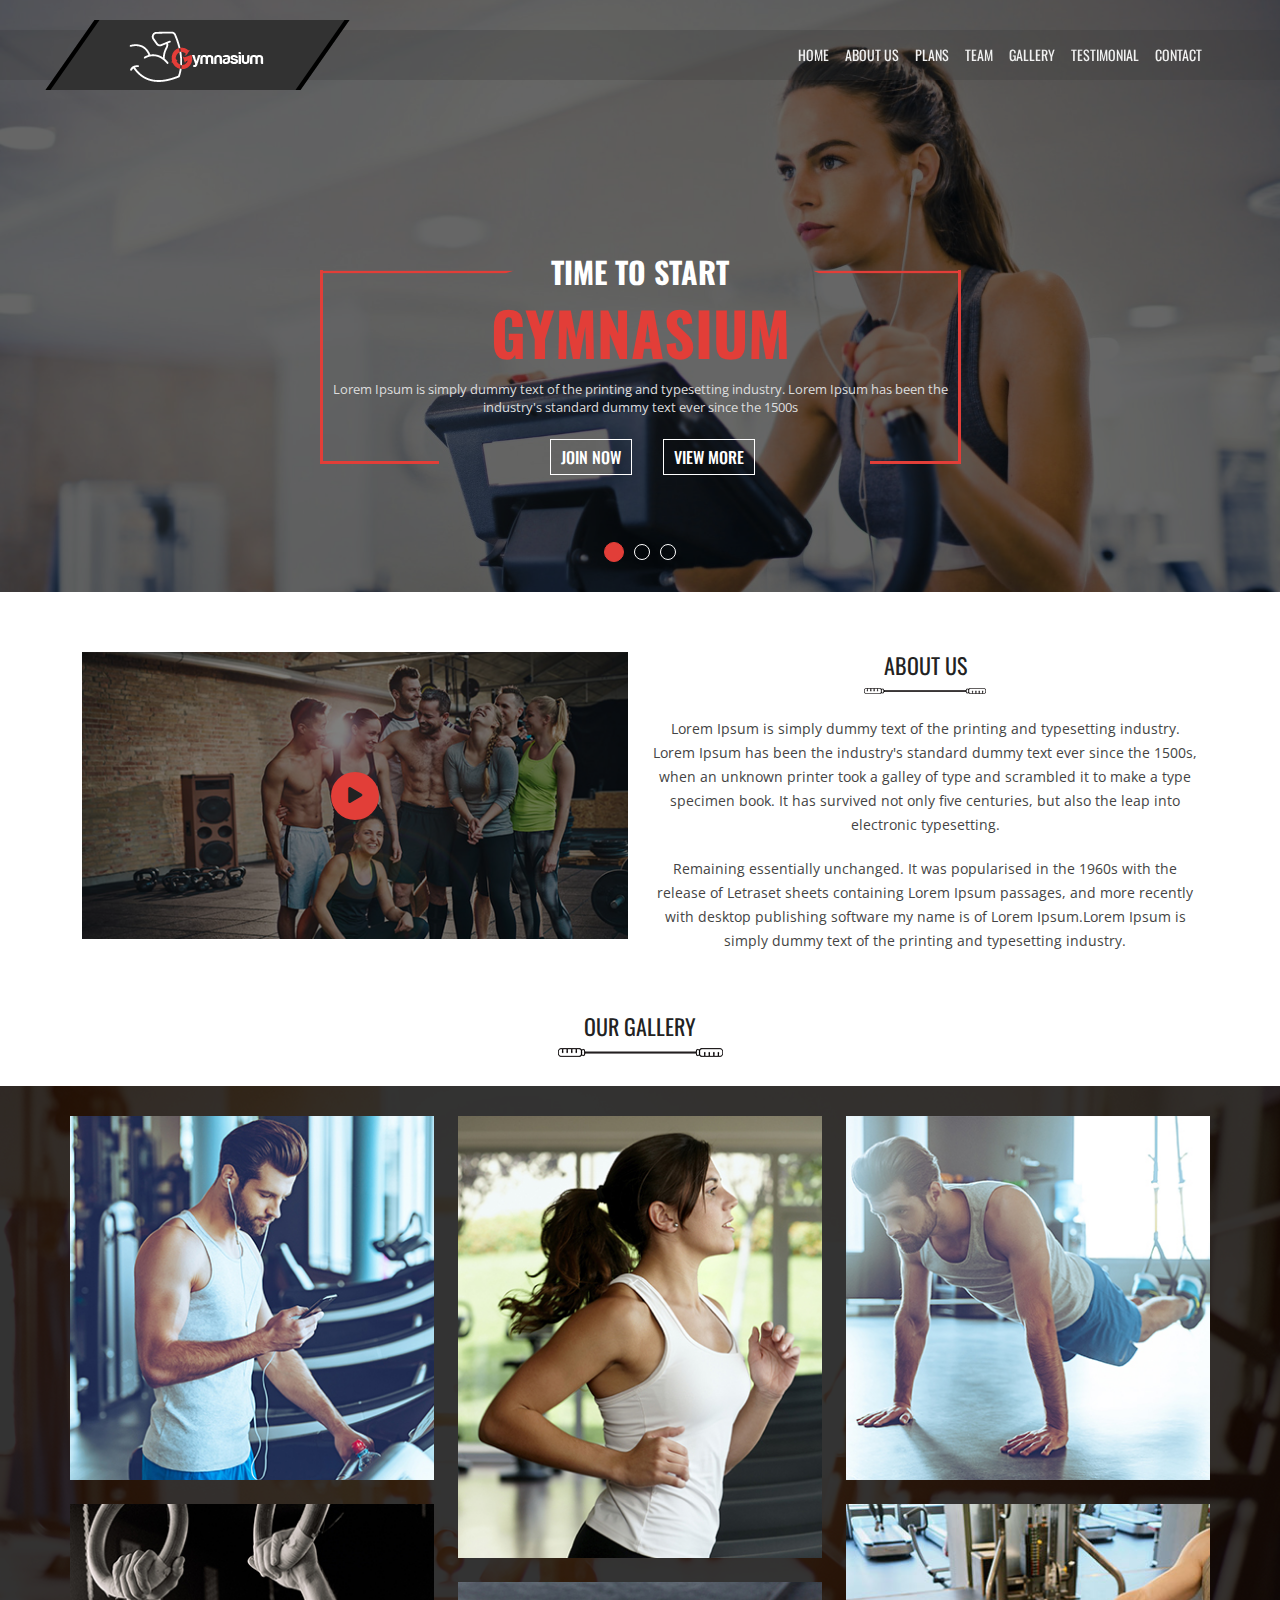
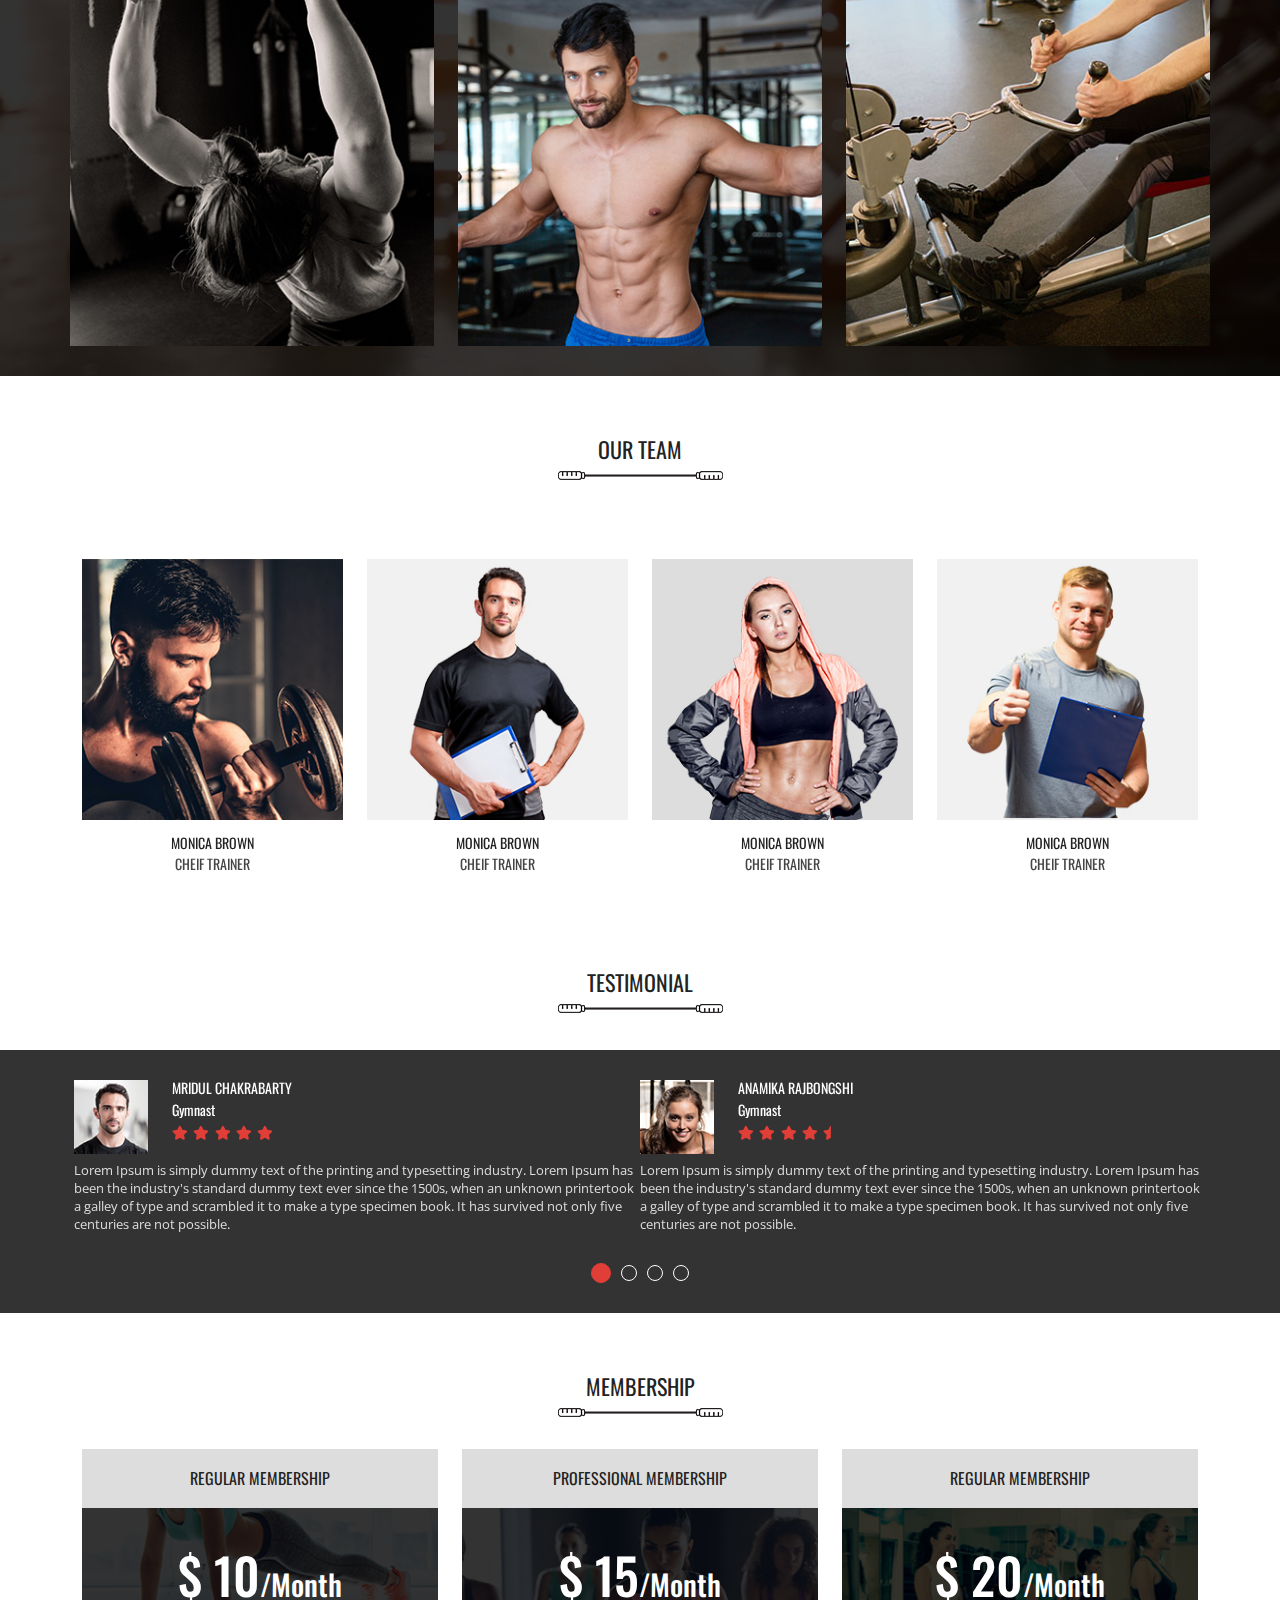
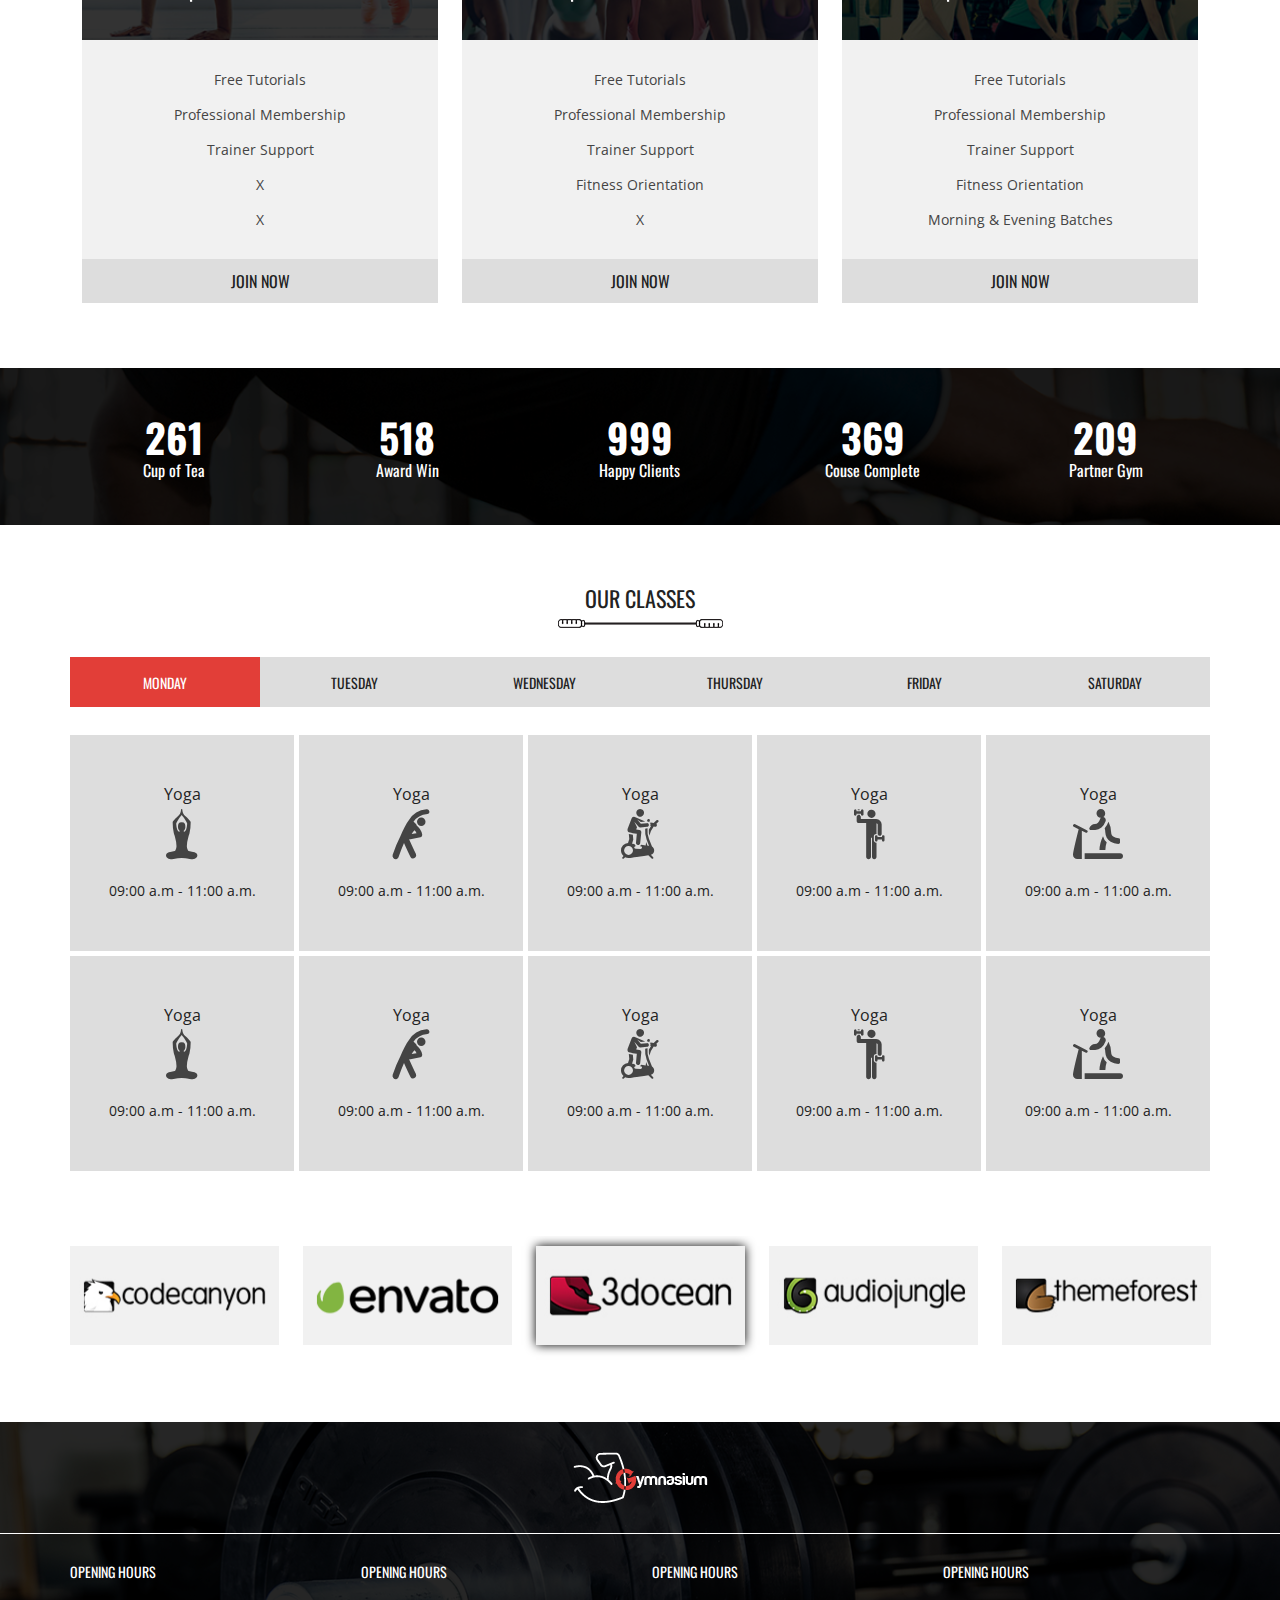
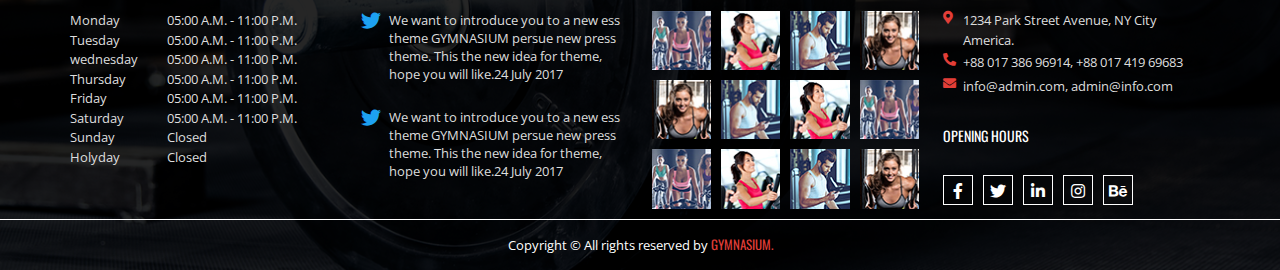
<file: index.html>
<!DOCTYPE html>
<html lang="en">

<head>
    <meta charset="UTF-8">
    <meta http-equiv="X-UA-Compatible" content="IE=edge">
    <meta name="viewport" content="width=device-width, initial-scale=1.0">
    <title>Gymnasium</title>
    <link href="https://fonts.googleapis.com/css2?family=Open+Sans:wght@300;400;600;700;800&display=swap"
        rel="stylesheet">
    <link href="https://fonts.googleapis.com/css2?family=Oswald:wght@200;300;400;500;600;700&display=swap"
        rel="stylesheet">
    <link rel="stylesheet" href="css/all.min.css">
    <link rel="stylesheet" href="css/bootstrap.min.css">
    <link rel="stylesheet" href="css/slick.css">
    <link rel="stylesheet" href="css/venobox.min.css">
    <link rel="stylesheet" href="font/flaticon.css">
    <link rel="stylesheet" href="css/style.css">
    <link rel="stylesheet" href="css/responsive.css">
</head>

<body>
    <!-- *******************************************
                    Manu Part Start
    **********************************************-->
    <nav class="navbar navbar-expand-md main_menu p-0">
        <div class="container px-lg-0">
            <a class="navbar-brand py-0" href="#"><img src="images/Logo.png" alt="Logo"></a>
            <button class="navbar-toggler" type="button" data-bs-toggle="collapse"
                data-bs-target="#navbarSupportedContent" aria-controls="navbarSupportedContent" aria-expanded="false"
                aria-label="Toggle navigation">
                <i class="fas fa-bars"></i>
            </button>

            <div class="collapse navbar-collapse" id="navbarSupportedContent">
                <ul class="navbar-nav ms-auto mb-lg-0 py-0">
                    <li class="nav-item">
                        <a class="nav-link active" aria-current="page" href="#">Home</a>
                    </li>
                    <li class="nav-item">
                        <a class="nav-link" href="#">About us</a>
                    </li>
                    <li class="nav-item">
                        <a class="nav-link" href="#">Plans</a>
                    </li>
                    <li class="nav-item">
                        <a class="nav-link" href="#">Team</a>
                    </li>
                    <li class="nav-item">
                        <a class="nav-link" href="#">Gallery</a>
                    </li>
                    <li class="nav-item">
                        <a class="nav-link" href="#">Testimonial</a>
                    </li>
                    <li class="nav-item">
                        <a class="nav-link" href="#">Contact</a>
                    </li>
                </ul>
            </div>
        </div>
    </nav>
    <!-- *******************************************
                    Manu Part End
    **********************************************-->


    <!-- *******************************************
                    Banner Part Start
    **********************************************-->
    <section id="banner">
        <div class="banner_img main_overlay" style="background: url(images/Banner_1.jpg) no-repeat center/cover;">
            <div class="container">
                <div class="row">
                    <div class="col-lg-8 m-auto text-center col-md-11 col-xl-7 col-xxl-6 ">
                        <div class="banner_text">
                            <h2>Time To Start</h2>
                            <h1>Gymnasium</h1>
                            <p>Lorem Ipsum is simply dummy text of the printing and typesetting industry. Lorem Ipsum
                                has been the industry's standard dummy text ever since the 1500s</p>
                            <a href="#">Join Now</a>
                            <a href="#">View More</a>
                        </div>
                    </div>
                </div>
            </div>
        </div>
        <div class="banner_img main_overlay" style="background: url(images/Banner.jpg) no-repeat center/cover;">
            <div class="container">
                <div class="row">
                    <div class="col-lg-8 m-auto text-center col-md-11 col-xl-7 col-xxl-6">
                        <div class="banner_text">
                            <h2>Time To Start</h2>
                            <h1>Gymnasium</h1>
                            <p>Lorem Ipsum is simply dummy text of the printing and typesetting industry. Lorem Ipsum
                                has been the industry's standard dummy text ever since the 1500s</p>
                            <a href="#">Join Now</a>
                            <a href="#">View More</a>
                        </div>
                    </div>
                </div>
            </div>
        </div>
        <div class="banner_img main_overlay" style="background: url(images/banner_2.jpg) no-repeat center/cover;">
            <div class="container">
                <div class="row">
                    <div class="col-lg-8 m-auto text-center col-md-11 col-xl-7 col-xxl-6">
                        <div class="banner_text">
                            <h2>Time To Start</h2>
                            <h1>Gymnasium</h1>
                            <p>Lorem Ipsum is simply dummy text of the printing and typesetting industry. Lorem Ipsum
                                has been the industry's standard dummy text ever since the 1500s</p>
                            <a href="#">Join Now</a>
                            <a href="#">View More</a>
                        </div>
                    </div>
                </div>
            </div>
        </div>

    </section>
    <!-- *******************************************
                    Banner Part End
    **********************************************-->



    <!-- *******************************************
                    About Part Start
    **********************************************-->
    <section id="about">
        <div class="container">
            <div class="row">
                <div class="col-lg-6 order-2 order-lg-1">
                    <div class="about_video">
                        <img src="images/About_img.jpg" class="img-fluid w-100" alt="About_img.jpg">
                        <div class="overlay">
                            <a href="https://youtu.be/v1cL-ljboag" class="venobox" data-autoplay="true"
                                data-vbtype="video">
                                <i class="fas fa-play"></i>
                            </a>
                        </div>
                    </div>
                </div>

                <div class="col-lg-6 order-1 order-lg-2">
                    <div class="about_text text-center">
                        <h3>About Us</h3>
                        <img src="images/About_icon.png" class="img-fluid" alt="About_icon.jpg">
                        <p>Lorem Ipsum is simply dummy text of the printing and typesetting industry. Lorem Ipsum has
                            been the industry's standard dummy text ever since the 1500s, when an unknown printer took a
                            galley of type and scrambled it to make a type specimen book. It has survived not only five
                            centuries, but also the leap into electronic typesetting.<span>Remaining essentially
                            unchanged. It was popularised in the 1960s with the release of Letraset sheets
                            containing Lorem Ipsum passages, and more recently with desktop publishing software my
                            name is of Lorem Ipsum.Lorem Ipsum is simply dummy text of the printing and typesetting
                            industry.</span>
                        </p>
                    </div>
                </div>
            </div>
        </div>

    </section>

    <!-- *******************************************
                    About Part End
    **********************************************-->



    <!-- *******************************************
                    Gallery Part Start
    **********************************************-->
    <section id="gallery">
        <div class="container">
            <div class="row">
                <div class="col-lg-12">
                    <div class="com_head text-center">
                        <h2>Our Gallery</h2>
                        <img src="images/Com_head_shap.png" alt="Com_head_shap">
                    </div>
                </div>
            </div>

        </div>
        <div class="gallery_bg main_overlay" style="background: url(images/Gallery_Banner.jpg) no-repeat center/cover;">
            <div class="container px-lg-0">
                <div class="row">
                    <div class="col-lg-4 col-md-4">
                        <div class="gallery_img">
                            <img src="images/Gallery-1.jpg " class="img-fluid w-100" alt="Gallery-1.jpg">
                            <div class="overlay">
                                <a class="venobox" data-gall="gallery01" href="images/Gallery-1.jpg ">
                                    <i class="fas fa-search-plus"></i>
                                </a>
                            </div>
                        </div>
                        <div class="gallery_img">
                            <img src="images/Gallery-2.jpg " class="img-fluid w-100" alt="Gallery-2.jpg">
                            <div class="overlay">
                                <a class="venobox" data-gall="gallery01" href="images/Gallery-2.jpg ">
                                    <i class="fas fa-search-plus"></i>
                                </a>
                            </div>
                        </div>
                    </div>

                    <div class="col-lg-4 col-md-4">
                        <div class="gallery_img">
                            <img src="images/Gallery-3.jpg " class="img-fluid w-100" alt="Gallery-3.jpg">
                            <div class="overlay">
                                <a class="venobox" data-gall="gallery01" href="images/Gallery-3.jpg ">
                                    <i class="fas fa-search-plus"></i>
                                </a>
                            </div>
                        </div>
                        <div class="gallery_img">
                            <img src="images/Gallery-4.jpg " class="img-fluid w-100" alt="Gallery-4.jpg">
                            <div class="overlay">
                                <a class="venobox" data-gall="gallery01" href="images/Gallery-4.jpg ">
                                    <i class="fas fa-search-plus"></i>
                                </a>
                            </div>
                        </div>
                    </div>

                    <div class="col-lg-4 col-md-4">
                        <div class="gallery_img">
                            <img src="images/Gallery-5.jpg " class="img-fluid w-100" alt="Gallery-5.jpg">
                            <div class="overlay">
                                <a class="venobox" data-gall="gallery01" href="images/Gallery-5.jpg ">
                                    <i class="fas fa-search-plus"></i>
                                </a>
                            </div>
                        </div>
                        <div class="gallery_img">
                            <img src="images/Gallery-6.jpg " class="img-fluid w-100" alt="Gallery-6.jpg">
                            <div class="overlay">
                                <a class="venobox" data-gall="gallery01" href="images/Gallery-6.jpg ">
                                    <i class="fas fa-search-plus"></i>
                                </a>
                            </div>
                        </div>
                    </div>
                </div>
            </div>

        </div>

    </section>
    <!-- *******************************************
                    Gallery Part End
    **********************************************-->



    <!-- *******************************************
                    Team Part Start
    **********************************************-->
    <section id="team">
        <div class="container">
            <div class="row">
                <div class="col-lg-12">
                    <div class="com_head text-center">
                        <h2>Our Team</h2>
                        <img src="images/Com_head_shap.png" alt="Com_head_shap">
                    </div>
                </div>
            </div>

            <div class="row team_slider">
                <div class="col-lg-3">
                    <div class="team_main transition">
                        <div class="team_img">
                            <img src="images/Team-1.jpg" class="img-fluid w-100" alt="Team-1">
                            <div class="overlay transition">
                                <ul>
                                    <li><a href="#"><i class="fab fa-facebook-f"></i></a></li>
                                    <li><a href="#"><i class="fab fa-twitter"></i></a></li>
                                    <li><a href="#"><i class="fab fa-linkedin-in"></i></a></li>
                                </ul>
                            </div>
                        </div>
                        <div class="team_text text-center">
                            <h3>Monica Brown</h3>
                            <h4>Cheif Trainer</h4>
                            <p>Lorem Ipsum is simply dummy text of the printing and typesetting industry. Lorem Ipsum
                                1500s.</p>
                        </div>
                    </div>
                </div>
                <div class="col-lg-3">
                    <div class="team_main transition">
                        <div class="team_img">
                            <img src="images/Team-2.jpg" class="img-fluid w-100" alt="Team-2">
                            <div class="overlay transition">
                                <ul>
                                    <li><a href="#"><i class="fab fa-facebook-f"></i></a></li>
                                    <li><a href="#"><i class="fab fa-twitter"></i></a></li>
                                    <li><a href="#"><i class="fab fa-linkedin-in"></i></a></li>
                                </ul>
                            </div>
                        </div>
                        <div class="team_text text-center">
                            <h3>Monica Brown</h3>
                            <h4>Cheif Trainer</h4>
                            <p>Lorem Ipsum is simply dummy text of the printing and typesetting industry. Lorem Ipsum
                                1500s.</p>
                        </div>
                    </div>
                </div>
                <div class="col-lg-3">
                    <div class="team_main transition">
                        <div class="team_img">
                            <img src="images/Team-3.jpg" class="img-fluid w-100" alt="Team-3">
                            <div class="overlay transition">
                                <ul>
                                    <li><a href="#"><i class="fab fa-facebook-f"></i></a></li>
                                    <li><a href="#"><i class="fab fa-twitter"></i></a></li>
                                    <li><a href="#"><i class="fab fa-linkedin-in"></i></a></li>
                                </ul>
                            </div>
                        </div>
                        <div class="team_text text-center">
                            <h3>Monica Brown</h3>
                            <h4>Cheif Trainer</h4>
                            <p>Lorem Ipsum is simply dummy text of the printing and typesetting industry. Lorem Ipsum
                                1500s.</p>
                        </div>
                    </div>
                </div>
                <div class="col-lg-3">
                    <div class="team_main transition">
                        <div class="team_img">
                            <img src="images/Team-4.jpg" class="img-fluid w-100" alt="Team-4">
                            <div class="overlay transition">
                                <ul>
                                    <li><a href="#"><i class="fab fa-facebook-f"></i></a></li>
                                    <li><a href="#"><i class="fab fa-twitter"></i></a></li>
                                    <li><a href="#"><i class="fab fa-linkedin-in"></i></a></li>
                                </ul>
                            </div>
                        </div>
                        <div class="team_text text-center">
                            <h3>Monica Brown</h3>
                            <h4>Cheif Trainer</h4>
                            <p>Lorem Ipsum is simply dummy text of the printing and typesetting industry. Lorem Ipsum
                                1500s.</p>
                        </div>
                    </div>
                </div>

            </div>
        </div>

    </section>
    <!-- *******************************************
                    Team Part End
    **********************************************-->


    <!-- *******************************************
                    Testimonial Part Start
    **********************************************-->
    <section id="Testimonial">
        <div class="com_head text-center">
            <h2>Testimonial</h2>
            <img src="images/Com_head_shap.png" alt="Com_head_shap">
        </div>

        <div class="test_bg main_overlay"
            style="background: url(images/Testimonial_bg.jpg) no-repeat fixed center/cover;">
            <div class="container px-lg-0">
                <div class="row test_slider px-3">
                    <div class="col-lg-6">
                        <div class="row">
                            <div class="col-lg-2 col-4">
                                <div class="test-img">
                                    <img src="images/Testimonial_1.jpg" class="img-fluid w-100" alt="Testimonial_1">
                                </div>
                            </div>
                            <div class="col-lg-10 col-8">
                                <div class="test_deg">
                                    <h4>Mridul Chakrabarty</h4>
                                    <h5>Gymnast</h5>
                                    <i class="fas fa-star"></i>
                                    <i class="fas fa-star"></i>
                                    <i class="fas fa-star"></i>
                                    <i class="fas fa-star"></i>
                                    <i class="fas fa-star"></i>
                                </div>
                            </div>
                            <div class="col-lg-12 col-11">
                                <div class="test_pera">
                                    <p>Lorem Ipsum is simply dummy text of the printing and typesetting industry. Lorem
                                        Ipsum has been the industry's standard dummy text ever since the 1500s, when an
                                        unknown printertook a galley of type and scrambled it to make a type specimen
                                        book. It has survived not only five centuries are not possible.</p>
                                </div>
                            </div>
                        </div>
                    </div>
                    <div class="col-lg-6">
                        <div class="row">
                            <div class="col-lg-2 col-4">
                                <div class="test-img">
                                    <img src="images/Testimonial_2.jpg" class="img-fluid w-100" alt="Testimonial_1">
                                </div>
                            </div>
                            <div class="col-lg-10 col-8">
                                <div class="test_deg">
                                    <h4>Anamika Rajbongshi</h4>
                                    <h5>Gymnast</h5>
                                    <i class="fas fa-star"></i>
                                    <i class="fas fa-star"></i>
                                    <i class="fas fa-star"></i>
                                    <i class="fas fa-star"></i>
                                    <i class="fas fa-star-half"></i>
                                </div>
                            </div>
                            <div class="col-lg-12 col-11">
                                <div class="test_pera">
                                    <p>Lorem Ipsum is simply dummy text of the printing and typesetting industry. Lorem
                                        Ipsum has been the industry's standard dummy text ever since the 1500s, when an
                                        unknown printertook a galley of type and scrambled it to make a type specimen
                                        book. It has survived not only five centuries are not possible.</p>
                                </div>
                            </div>
                        </div>
                    </div>
                    <div class="col-lg-6">
                        <div class="row">
                            <div class="col-lg-2 col-4">
                                <div class="test-img">
                                    <img src="images/Testimonial_1.jpg" class="img-fluid w-100" alt="Testimonial_1">
                                </div>
                            </div>
                            <div class="col-lg-10 col-8">
                                <div class="test_deg">
                                    <h4>Mridul Chakrabarty</h4>
                                    <h5>Gymnast</h5>
                                    <i class="fas fa-star"></i>
                                    <i class="fas fa-star"></i>
                                    <i class="fas fa-star"></i>
                                    <i class="fas fa-star"></i>
                                    <i class="fas fa-star"></i>
                                </div>
                            </div>
                            <div class="col-lg-12  col-11">
                                <div class="test_pera">
                                    <p>Lorem Ipsum is simply dummy text of the printing and typesetting industry. Lorem
                                        Ipsum has been the industry's standard dummy text ever since the 1500s, when an
                                        unknown printertook a galley of type and scrambled it to make a type specimen
                                        book. It has survived not only five centuries are not possible.</p>
                                </div>
                            </div>
                        </div>
                    </div>
                    <div class="col-lg-6">
                        <div class="row">
                            <div class="col-lg-2 col-4">
                                <div class="test-img">
                                    <img src="images/Testimonial_2.jpg " class="img-fluid w-100" alt="Testimonial_1">
                                </div>
                            </div>
                            <div class="col-lg-10 col-8">
                                <div class="test_deg">
                                    <h4>Anamika Rajbongshi</h4>
                                    <h5>Gymnast</h5>
                                    <i class="fas fa-star"></i>
                                    <i class="fas fa-star"></i>
                                    <i class="fas fa-star"></i>
                                    <i class="fas fa-star"></i>
                                    <i class="fas fa-star-half"></i>
                                </div>
                            </div>
                            <div class="col-lg-12  col-11">
                                <div class="test_pera">
                                    <p>Lorem Ipsum is simply dummy text of the printing and typesetting industry. Lorem
                                        Ipsum has been the industry's standard dummy text ever since the 1500s, when an
                                        unknown printertook a galley of type and scrambled it to make a type specimen
                                        book. It has survived not only five centuries are not possible.</p>
                                </div>
                            </div>
                        </div>
                    </div>
                </div>
            </div>
        </div>
    </section>
    <!-- *******************************************
                    Testimonial Part End
    **********************************************-->


    <!-- *******************************************
                    Membership Part Start
    **********************************************-->
    <section id="Membership">
        <div class="container">
            <div class="row">
                <div class="col-lg-12">
                    <div class="com_head text-center">
                        <h2>Membership</h2>
                        <img src="images/Com_head_shap.png" alt="Com_head_shap">
                    </div>
                </div>
            </div>

            <div class="row text-center">
                <div class="col-lg-4 col-md-4">
                    <div class="member_inner">
                        <h3 class="transition">Regular Membership</h3>
                        <h2 class="main_overlay"
                            style="background: url(images/membership_1.jpg) no-repeat center/cover;">$
                            10<span>/Month</span></h2>
                        <ul>
                            <li>Free Tutorials</li>
                            <li>Professional Membership</li>
                            <li>Trainer Support</li>
                            <li>X</li>
                            <li>X</li>
                        </ul>

                        <a class="transition" href="#">Join Now</a>

                    </div>
                </div>

                <div class="col-lg-4 col-md-4">
                    <div class="member_inner">
                        <h3 class="transition">Professional Membership</h3>
                        <h2 class="main_overlay"
                            style="background: url(images/membership_2.jpg) no-repeat center/cover;">$
                            15<span>/Month</span></h2>
                        <ul>
                            <li>Free Tutorials</li>
                            <li>Professional Membership</li>
                            <li>Trainer Support</li>
                            <li>Fitness Orientation</li>
                            <li>X</li>
                        </ul>

                        <a class="transition" href="#">Join Now</a>

                    </div>
                </div>

                <div class="col-lg-4 col-md-4">
                    <div class="member_inner">
                        <h3 class="transition">Regular Membership</h3>
                        <h2 class="main_overlay"
                            style="background: url(images/membership_3.jpg) no-repeat center/cover;">$
                            20<span>/Month</span></h2>
                        <ul>
                            <li>Free Tutorials</li>
                            <li>Professional Membership</li>
                            <li>Trainer Support</li>
                            <li>Fitness Orientation</li>
                            <li>Morning & Evening Batches</li>
                        </ul>
                        <a class="transition" href="#">Join Now</a>
                    </div>
                </div>
            </div>
        </div>

        <div class="Counter_bg main_overlay" style="background: url(images/Counter-up_bg.jpg) no-repeat center/cover;">
            <div class="container px-lg-0">
                <div class="row text-center">
                    <div class="col">
                        <div class="counter_up">
                            <h2 class="counter">261</h2>
                            <h3>Cup of Tea</h3>
                        </div>
                    </div>

                    <div class="col">
                        <div class="counter_up">
                            <h2 class="counter">518</h2>
                            <h3>Award Win</h3>
                        </div>
                    </div>

                    <div class="col">
                        <div class="counter_up">
                            <h2 class="counter">999</h2>
                            <h3>Happy Clients</h3>
                        </div>
                    </div>

                    <div class="col">
                        <div class="counter_up">
                            <h2 class="counter">369</h2>
                            <h3>Couse Complete</h3>
                        </div>
                    </div>

                    <div class="col">
                        <div class="counter_up">
                            <h2 class="counter">209</h2>
                            <h3>Partner Gym</h3>
                        </div>
                    </div>
                </div>
            </div>
        </div>
    </section>
    <!-- *******************************************
                    Membership Part End
    **********************************************-->


    <!-- *******************************************
                    Classes Part Start
    **********************************************-->
    <section>
        <div class="container px-lg-0">
            <div class="row">
                <div class="col-lg-12">
                    <div class="com_head text-center">
                        <h2>Our Classes</h2>
                        <img src="images/Com_head_shap.png" alt="Com_head_shap">
                    </div>
                </div>
            </div>

            <div class="row">
                <div class="col-lg-12">
                    <ul class="nav nav-pills mb-3 class_menu" id="pills-tab" role="tablist">

                        <li class="nav-item" role="presentation">
                            <button class="nav-link active" id="Monday" data-bs-toggle="pill"
                                data-bs-target="#Monday_text" type="button" role="tab" aria-controls="Monday_text"
                                aria-selected="true">Monday</button>
                        </li>

                        <li class="nav-item" role="presentation">
                            <button class="nav-link" id="Tuesday" data-bs-toggle="pill"
                                data-bs-target="#Tuesday_text" type="button" role="tab" aria-controls="Tuesday_text"
                                aria-selected="false">Tuesday</button>
                        </li>

                        <li class="nav-item" role="presentation">
                            <button class="nav-link" id="Wednesday" data-bs-toggle="pill"
                                data-bs-target="#Wednesday_text" type="button" role="tab" aria-controls="Wednesday_text"
                                aria-selected="false">Wednesday</button>
                        </li>

                        <li class="nav-item" role="presentation">
                            <button class="nav-link" id="Thursday" data-bs-toggle="pill"
                                data-bs-target="#Thursday_text" type="button" role="tab" aria-controls="Thursday_text"
                                aria-selected="false">Thursday</button>
                        </li>

                        <li class="nav-item" role="presentation">
                            <button class="nav-link" id="Friday" data-bs-toggle="pill"
                                data-bs-target="#Friday_text" type="button" role="tab" aria-controls="Friday_text"
                                aria-selected="false">Friday</button>
                        </li>

                        <li class="nav-item" role="presentation">
                            <button class="nav-link" id="Saturday" data-bs-toggle="pill"
                                data-bs-target="#Saturday_text" type="button" role="tab" aria-controls="Saturday_text"
                                aria-selected="false">Saturday</button>
                        </li>
                    </ul>

                    <div class="tab-content class_body" id="pills-tabContent">
                        <div class="tab-pane fade show active" id="Monday_text" role="tabpanel"
                            aria-labelledby="Monday">
                            <ul class="d-flex flex-wrap">
                                <li>
                                    <h5>Yoga</h5>
                                    <i class="flaticon-buddhist-yoga-pose"></i>
                                    <p>09:00 a.m - 11:00 a.m.</p>
                                </li>
                                <li>
                                    <h5>Yoga</h5>
                                    <i class="flaticon-stretching-exercises"></i>
                                    <p>09:00 a.m - 11:00 a.m.</p>
                                </li>
                                <li>
                                    <h5>Yoga</h5>
                                    <i class="flaticon-exercise"></i>
                                    <p>09:00 a.m - 11:00 a.m.</p>
                                </li>
                                <li>
                                    <h5>Yoga</h5>
                                    <i class="flaticon-fitness"></i>
                                    <p>09:00 a.m - 11:00 a.m.</p>
                                </li>
                                <li>
                                    <h5>Yoga</h5>
                                    <i class="flaticon-treadmill"></i>
                                    <p>09:00 a.m - 11:00 a.m.</p>
                                </li>
                                
                                <li>
                                    <h5>Yoga</h5>
                                    <i class="flaticon-buddhist-yoga-pose"></i>
                                    <p>09:00 a.m - 11:00 a.m.</p>
                                </li>
                                <li>
                                    <h5>Yoga</h5>
                                    <i class="flaticon-stretching-exercises"></i>
                                    <p>09:00 a.m - 11:00 a.m.</p>
                                </li>
                                <li>
                                    <h5>Yoga</h5>
                                    <i class="flaticon-exercise"></i>
                                    <p>09:00 a.m - 11:00 a.m.</p>
                                </li>
                                <li>
                                    <h5>Yoga</h5>
                                    <i class="flaticon-fitness"></i>
                                    <p>09:00 a.m - 11:00 a.m.</p>
                                </li>
                                <li>
                                    <h5>Yoga</h5>
                                    <i class="flaticon-treadmill"></i>
                                    <p>09:00 a.m - 11:00 a.m.</p>
                                </li>
                                
                            </ul>
                        
                        </div>

                        <div class="tab-pane fade" id="Tuesday_text" role="tabpanel"
                            aria-labelledby="Tuesday">
                            <ul class="d-flex flex-wrap">
                                <li>
                                    <h5>Yoga</h5>
                                    <i class="flaticon-buddhist-yoga-pose"></i>
                                    <p>09:00 a.m - 11:00 a.m.</p>
                                </li>
                                <li>
                                    <h5>Yoga</h5>
                                    <i class="flaticon-stretching-exercises"></i>
                                    <p>09:00 a.m - 11:00 a.m.</p>
                                </li>
                                <li>
                                    <h5>Yoga</h5>
                                    <i class="flaticon-exercise"></i>
                                    <p>09:00 a.m - 11:00 a.m.</p>
                                </li>
                                <li>
                                    <h5>Yoga</h5>
                                    <i class="flaticon-fitness"></i>
                                    <p>09:00 a.m - 11:00 a.m.</p>
                                </li>
                                <li>
                                    <h5>Yoga</h5>
                                    <i class="flaticon-treadmill"></i>
                                    <p>09:00 a.m - 11:00 a.m.</p>
                                </li>
                                
                                <li>
                                    <h5>Yoga</h5>
                                    <i class="flaticon-buddhist-yoga-pose"></i>
                                    <p>09:00 a.m - 11:00 a.m.</p>
                                </li>
                                <li>
                                    <h5>Yoga</h5>
                                    <i class="flaticon-stretching-exercises"></i>
                                    <p>09:00 a.m - 11:00 a.m.</p>
                                </li>
                                <li>
                                    <h5>Yoga</h5>
                                    <i class="flaticon-exercise"></i>
                                    <p>09:00 a.m - 11:00 a.m.</p>
                                </li>
                                <li>
                                    <h5>Yoga</h5>
                                    <i class="flaticon-fitness"></i>
                                    <p>09:00 a.m - 11:00 a.m.</p>
                                </li>
                                <li>
                                    <h5>Yoga</h5>
                                    <i class="flaticon-treadmill"></i>
                                    <p>09:00 a.m - 11:00 a.m.</p>
                                </li>
                                
                            </ul>
                        </div>

                        <div class="tab-pane fade" id="Wednesday_text" role="tabpanel"
                            aria-labelledby="Wednesday">
                            <ul class="d-flex flex-wrap">
                                <li>
                                    <h5>Yoga</h5>
                                    <i class="flaticon-buddhist-yoga-pose"></i>
                                    <p>09:00 a.m - 11:00 a.m.</p>
                                </li>
                                <li>
                                    <h5>Yoga</h5>
                                    <i class="flaticon-stretching-exercises"></i>
                                    <p>09:00 a.m - 11:00 a.m.</p>
                                </li>
                                <li>
                                    <h5>Yoga</h5>
                                    <i class="flaticon-exercise"></i>
                                    <p>09:00 a.m - 11:00 a.m.</p>
                                </li>
                                <li>
                                    <h5>Yoga</h5>
                                    <i class="flaticon-fitness"></i>
                                    <p>09:00 a.m - 11:00 a.m.</p>
                                </li>
                                <li>
                                    <h5>Yoga</h5>
                                    <i class="flaticon-treadmill"></i>
                                    <p>09:00 a.m - 11:00 a.m.</p>
                                </li>
                                
                                <li>
                                    <h5>Yoga</h5>
                                    <i class="flaticon-buddhist-yoga-pose"></i>
                                    <p>09:00 a.m - 11:00 a.m.</p>
                                </li>
                                <li>
                                    <h5>Yoga</h5>
                                    <i class="flaticon-stretching-exercises"></i>
                                    <p>09:00 a.m - 11:00 a.m.</p>
                                </li>
                                <li>
                                    <h5>Yoga</h5>
                                    <i class="flaticon-exercise"></i>
                                    <p>09:00 a.m - 11:00 a.m.</p>
                                </li>
                                <li>
                                    <h5>Yoga</h5>
                                    <i class="flaticon-fitness"></i>
                                    <p>09:00 a.m - 11:00 a.m.</p>
                                </li>
                                <li>
                                    <h5>Yoga</h5>
                                    <i class="flaticon-treadmill"></i>
                                    <p>09:00 a.m - 11:00 a.m.</p>
                                </li>
                                
                            </ul>
                        </div>

                        <div class="tab-pane fade" id="Thursday_text" role="tabpanel"
                            aria-labelledby="Thursday">
                            <ul class="d-flex flex-wrap">
                                <li>
                                    <h5>Yoga</h5>
                                    <i class="flaticon-buddhist-yoga-pose"></i>
                                    <p>09:00 a.m - 11:00 a.m.</p>
                                </li>
                                <li>
                                    <h5>Yoga</h5>
                                    <i class="flaticon-stretching-exercises"></i>
                                    <p>09:00 a.m - 11:00 a.m.</p>
                                </li>
                                <li>
                                    <h5>Yoga</h5>
                                    <i class="flaticon-exercise"></i>
                                    <p>09:00 a.m - 11:00 a.m.</p>
                                </li>
                                <li>
                                    <h5>Yoga</h5>
                                    <i class="flaticon-fitness"></i>
                                    <p>09:00 a.m - 11:00 a.m.</p>
                                </li>
                                <li>
                                    <h5>Yoga</h5>
                                    <i class="flaticon-treadmill"></i>
                                    <p>09:00 a.m - 11:00 a.m.</p>
                                </li>
                                
                                <li>
                                    <h5>Yoga</h5>
                                    <i class="flaticon-buddhist-yoga-pose"></i>
                                    <p>09:00 a.m - 11:00 a.m.</p>
                                </li>
                                <li>
                                    <h5>Yoga</h5>
                                    <i class="flaticon-stretching-exercises"></i>
                                    <p>09:00 a.m - 11:00 a.m.</p>
                                </li>
                                <li>
                                    <h5>Yoga</h5>
                                    <i class="flaticon-exercise"></i>
                                    <p>09:00 a.m - 11:00 a.m.</p>
                                </li>
                                <li>
                                    <h5>Yoga</h5>
                                    <i class="flaticon-fitness"></i>
                                    <p>09:00 a.m - 11:00 a.m.</p>
                                </li>
                                <li>
                                    <h5>Yoga</h5>
                                    <i class="flaticon-treadmill"></i>
                                    <p>09:00 a.m - 11:00 a.m.</p>
                                </li>
                                
                            </ul>
                        </div>

                        <div class="tab-pane fade" id="Friday_text" role="tabpanel"
                            aria-labelledby="Friday">
                            <ul class="d-flex flex-wrap">
                                <li>
                                    <h5>Yoga</h5>
                                    <i class="flaticon-buddhist-yoga-pose"></i>
                                    <p>09:00 a.m - 11:00 a.m.</p>
                                </li>
                                <li>
                                    <h5>Yoga</h5>
                                    <i class="flaticon-stretching-exercises"></i>
                                    <p>09:00 a.m - 11:00 a.m.</p>
                                </li>
                                <li>
                                    <h5>Yoga</h5>
                                    <i class="flaticon-exercise"></i>
                                    <p>09:00 a.m - 11:00 a.m.</p>
                                </li>
                                <li>
                                    <h5>Yoga</h5>
                                    <i class="flaticon-fitness"></i>
                                    <p>09:00 a.m - 11:00 a.m.</p>
                                </li>
                                <li>
                                    <h5>Yoga</h5>
                                    <i class="flaticon-treadmill"></i>
                                    <p>09:00 a.m - 11:00 a.m.</p>
                                </li>
                                
                                <li>
                                    <h5>Yoga</h5>
                                    <i class="flaticon-buddhist-yoga-pose"></i>
                                    <p>09:00 a.m - 11:00 a.m.</p>
                                </li>
                                <li>
                                    <h5>Yoga</h5>
                                    <i class="flaticon-stretching-exercises"></i>
                                    <p>09:00 a.m - 11:00 a.m.</p>
                                </li>
                                <li>
                                    <h5>Yoga</h5>
                                    <i class="flaticon-exercise"></i>
                                    <p>09:00 a.m - 11:00 a.m.</p>
                                </li>
                                <li>
                                    <h5>Yoga</h5>
                                    <i class="flaticon-fitness"></i>
                                    <p>09:00 a.m - 11:00 a.m.</p>
                                </li>
                                <li>
                                    <h5>Yoga</h5>
                                    <i class="flaticon-treadmill"></i>
                                    <p>09:00 a.m - 11:00 a.m.</p>
                                </li>
                                
                            </ul>
                        </div>

                        <div class="tab-pane fade" id="Saturday_text" role="tabpanel"
                            aria-labelledby="Saturday">
                            <ul class="d-flex flex-wrap">
                                <li>
                                    <h5>Yoga</h5>
                                    <i class="flaticon-buddhist-yoga-pose"></i>
                                    <p>09:00 a.m - 11:00 a.m.</p>
                                </li>
                                <li>
                                    <h5>Yoga</h5>
                                    <i class="flaticon-stretching-exercises"></i>
                                    <p>09:00 a.m - 11:00 a.m.</p>
                                </li>
                                <li>
                                    <h5>Yoga</h5>
                                    <i class="flaticon-exercise"></i>
                                    <p>09:00 a.m - 11:00 a.m.</p>
                                </li>
                                <li>
                                    <h5>Yoga</h5>
                                    <i class="flaticon-fitness"></i>
                                    <p>09:00 a.m - 11:00 a.m.</p>
                                </li>
                                <li>
                                    <h5>Yoga</h5>
                                    <i class="flaticon-treadmill"></i>
                                    <p>09:00 a.m - 11:00 a.m.</p>
                                </li>
                                
                                <li>
                                    <h5>Yoga</h5>
                                    <i class="flaticon-buddhist-yoga-pose"></i>
                                    <p>09:00 a.m - 11:00 a.m.</p>
                                </li>
                                <li>
                                    <h5>Yoga</h5>
                                    <i class="flaticon-stretching-exercises"></i>
                                    <p>09:00 a.m - 11:00 a.m.</p>
                                </li>
                                <li>
                                    <h5>Yoga</h5>
                                    <i class="flaticon-exercise"></i>
                                    <p>09:00 a.m - 11:00 a.m.</p>
                                </li>
                                <li>
                                    <h5>Yoga</h5>
                                    <i class="flaticon-fitness"></i>
                                    <p>09:00 a.m - 11:00 a.m.</p>
                                </li>
                                <li>
                                    <h5>Yoga</h5>
                                    <i class="flaticon-treadmill"></i>
                                    <p>09:00 a.m - 11:00 a.m.</p>
                                </li>

                            </ul>
                        </div>
                    </div>

                </div>
            </div>
            <div class="row text-center Classes_slider">
                <div class="col">
                    <a class="w-100" href="#"><img src="images/Classes_img.jpg" class="img-fluid w-100" alt="Classes_slider"></a>
                </div>
                <div class="col">
                    <a class="w-100" href="#"><img src="images/Classes_img1.jpg" class="img-fluid w-100" alt="Classes_slider"></a>
                </div>
                <div class="col">
                    <a class="w-100" href="#"><img src="images/Classes_img2.jpg" class="img-fluid w-100" alt="Classes_slider"></a>
                </div>
                <div class="col">
                    <a class="w-100" href="#"><img src="images/Classes_img3.jpg" class="img-fluid w-100" alt="Classes_slider"></a>
                </div>
                <div class="col">
                    <a class="w-100" href="#"><img src="images/Classes_img4.png" class="img-fluid w-100" alt="Classes_slider"></a>
                </div>
                <div class="col">
                    <a class="w-100" href="#"><img src="images/Classes_img.jpg" class="img-fluid w-100" alt="Classes_slider"></a>
                </div>
                <div class="col">
                    <a class="w-100" href="#"><img src="images/Classes_img1.jpg" class="img-fluid w-100" alt="Classes_slider"></a>
                </div>
                <div class="col">
                    <a class="w-100" href="#"><img src="images/Classes_img2.jpg" class="img-fluid w-100" alt="Classes_slider"></a>
                </div>
                <div class="col">
                    <a class="w-100" href="#"><img src="images/Classes_img3.jpg" class="img-fluid w-100" alt="Classes_slider"></a>
                </div>
                <div class="col">
                    <a class="w-100" href="#"><img src="images/Classes_img4.png" class="img-fluid w-100" alt="Classes_slider"></a>
                </div>
                <div class="col">
                    <a class="w-100" href="#"><img src="images/Classes_img.jpg" class="img-fluid w-100" alt="Classes_slider"></a>
                </div>
                <div class="col">
                    <a class="w-100" href="#"><img src="images/Classes_img1.jpg" class="img-fluid w-100" alt="Classes_slider"></a>
                </div>
                <div class="col">
                    <a class="w-100" href="#"><img src="images/Classes_img2.jpg" class="img-fluid w-100" alt="Classes_slider"></a>
                </div>
                <div class="col">
                    <a class="w-100" href="#"><img src="images/Classes_img3.jpg" class="img-fluid w-100" alt="Classes_slider"></a>
                </div>
                <div class="col">
                    <a class="w-100" href="#"><img src="images/Classes_img4.png" class="img-fluid w-100" alt="Classes_slider"></a>
                </div>                
    
            </div> 
        </div>
    </section>
    <!-- *******************************************
                    Classes Part End
    **********************************************-->



    <!-- *******************************************
                    Footer Part Start
    **********************************************-->
    <footer id="footer" class="main_overlay" style="background: url(images/Footer_bg.jpg) no-repeat center/cover;">
        <div class="footer_logo text-center">
            <a href="#"><img src="images/Logo.png" alt="Logo"></a>
        </div>

        <div class="footer_middle">
            <div class="container px-lg-0">
                <div class="row">
                    <div class="col-lg-3 col-sm-6">
                        <div class="footer_head">
                            <h3>Opening Hours</h3>
                        </div>
                        <div class="row">
                            <div class="col-lg-4 col-4">
                                <div class="day">
                                    <ul>
                                        <li>Monday</li>
                                        <li>Tuesday</li>
                                        <li>wednesday</li>
                                        <li>Thursday</li>
                                        <li>Friday</li>
                                        <li>Saturday</li>
                                        <li>Sunday</li>
                                        <li>Holyday</li>
                                    </ul>
                                </div>
                            </div>
                            <div class="col-lg-8 col-8">
                                <div class="time">
                                    <ul>
                                        <li>05:00 A.M. - 11:00 P.M.</li>
                                        <li>05:00 A.M. - 11:00 P.M.</li>
                                        <li>05:00 A.M. - 11:00 P.M.</li>
                                        <li>05:00 A.M. - 11:00 P.M.</li>
                                        <li>05:00 A.M. - 11:00 P.M.</li>
                                        <li>05:00 A.M. - 11:00 P.M.</li>
                                        <li>Closed</li>
                                        <li>Closed</li>
                                    </ul>
                                </div>
                            </div>
                        </div>
                    </div>

                    <div class="col-lg-3 col-sm-6">
                        <div class="footer_head">
                            <h3>Opening Hours</h3>
                        </div>

                        <div class="tw_feed">
                            <p><i class="fab fa-twitter"></i> We want to introduce you to a new ess theme GYMNASIUM persue new press theme. This the new idea for theme, hope you will like.24 July 2017 </p>
                        </div>
                        <div class="tw_feed">
                            <p><i class="fab fa-twitter"></i> We want to introduce you to a new ess theme GYMNASIUM persue new press theme. This the new idea for theme, hope you will like.24 July 2017 </p>
                        </div>

                    </div>

                    <div class="col-lg-3 col-sm-6">
                        <div class="footer_head">
                            <h3>Opening Hours</h3>
                        </div>
        
                        <div class="foot_img">
                            <ul class="d-flex flex-wrap">
                                <li><img src="images/footer.jpg" alt="footer"></li>
                                <li><img src="images/footer_1.jpg" alt="footer_1"></li>
                                <li><img src="images/footer_2.jpg" alt="footer_2"></li>
                                <li><img src="images/footer_3.jpg" alt="footer_3"></li>
                                <li><img src="images/footer_3.jpg" alt="footer_3"></li>
                                <li><img src="images/footer_2.jpg" alt="footer_2"></li>
                                <li><img src="images/footer_1.jpg" alt="footer_1"></li>
                                <li><img src="images/footer.jpg" alt="footer"></li>
                                <li><img src="images/footer.jpg" alt="footer"></li>
                                <li><img src="images/footer_1.jpg" alt="footer_1"></li>
                                <li><img src="images/footer_2.jpg" alt="footer_2"></li>
                                <li><img src="images/footer_3.jpg" alt="footer_3"></li>
                            </ul>
                        </div>
                    </div>


                    <div class="col-lg-3 col-sm-6">
                        <div class="footer_head">
                            <h3>Opening Hours</h3>
                        </div>
                        <div class="foot_cont">
                            <p><i class="fas fa-map-marker-alt"></i>1234 Park Street Avenue, NY City America.</p>
                            <a href="callto:01710259033"><i class="fas fa-phone-alt"></i>+88 017 386 96914, +88 017 419 69683</a>
                            <a href="mailto:admin@info.com"><i class="fas fa-envelope"></i>info@admin.com, admin@info.com</a>
                        </div>

                        <div class="footer_head">
                            <h3>Opening Hours</h3>
                        </div>

                        <div class="link">
                            <ul class="d-flex ">
                                <li><a href="#"><i class="fab fa-facebook-f"></i></a></li>
                                <li><a href="#"><i class="fab fa-twitter"></i></a></li>
                                <li><a href="#"><i class="fab fa-linkedin-in"></i></a></li>
                                <li><a href="#"><i class="fab fa-instagram"></i></a></li>
                                <li><a href="#"><i class="fab fa-behance"></i></a></li>
                            </ul>
                        </div>
                    </div>
                </div>
            </div>    
        </div>

        <div class="footer_bottom text-center">
            <p>Copyright &copy; All rights reserved by <a href="#">GYMNASIUM.</a></p>
        </div>

    </footer>

    <!-- *******************************************
                    Footer Part End
    **********************************************-->

    <script src="js/jquery-1.12.4.min.js"></script>
    <script src="js/bootstrap.bundle.min.js"></script>
    <script src="js/slick.min.js"></script>
    <script src="js/venobox.min.js"></script>
    <script src="js/jquery.counterup.min.js"></script>
    <script src="js/waypoints.min.js"></script>
    <script src="js/script.js"></script>

</body>

</html>
</file>
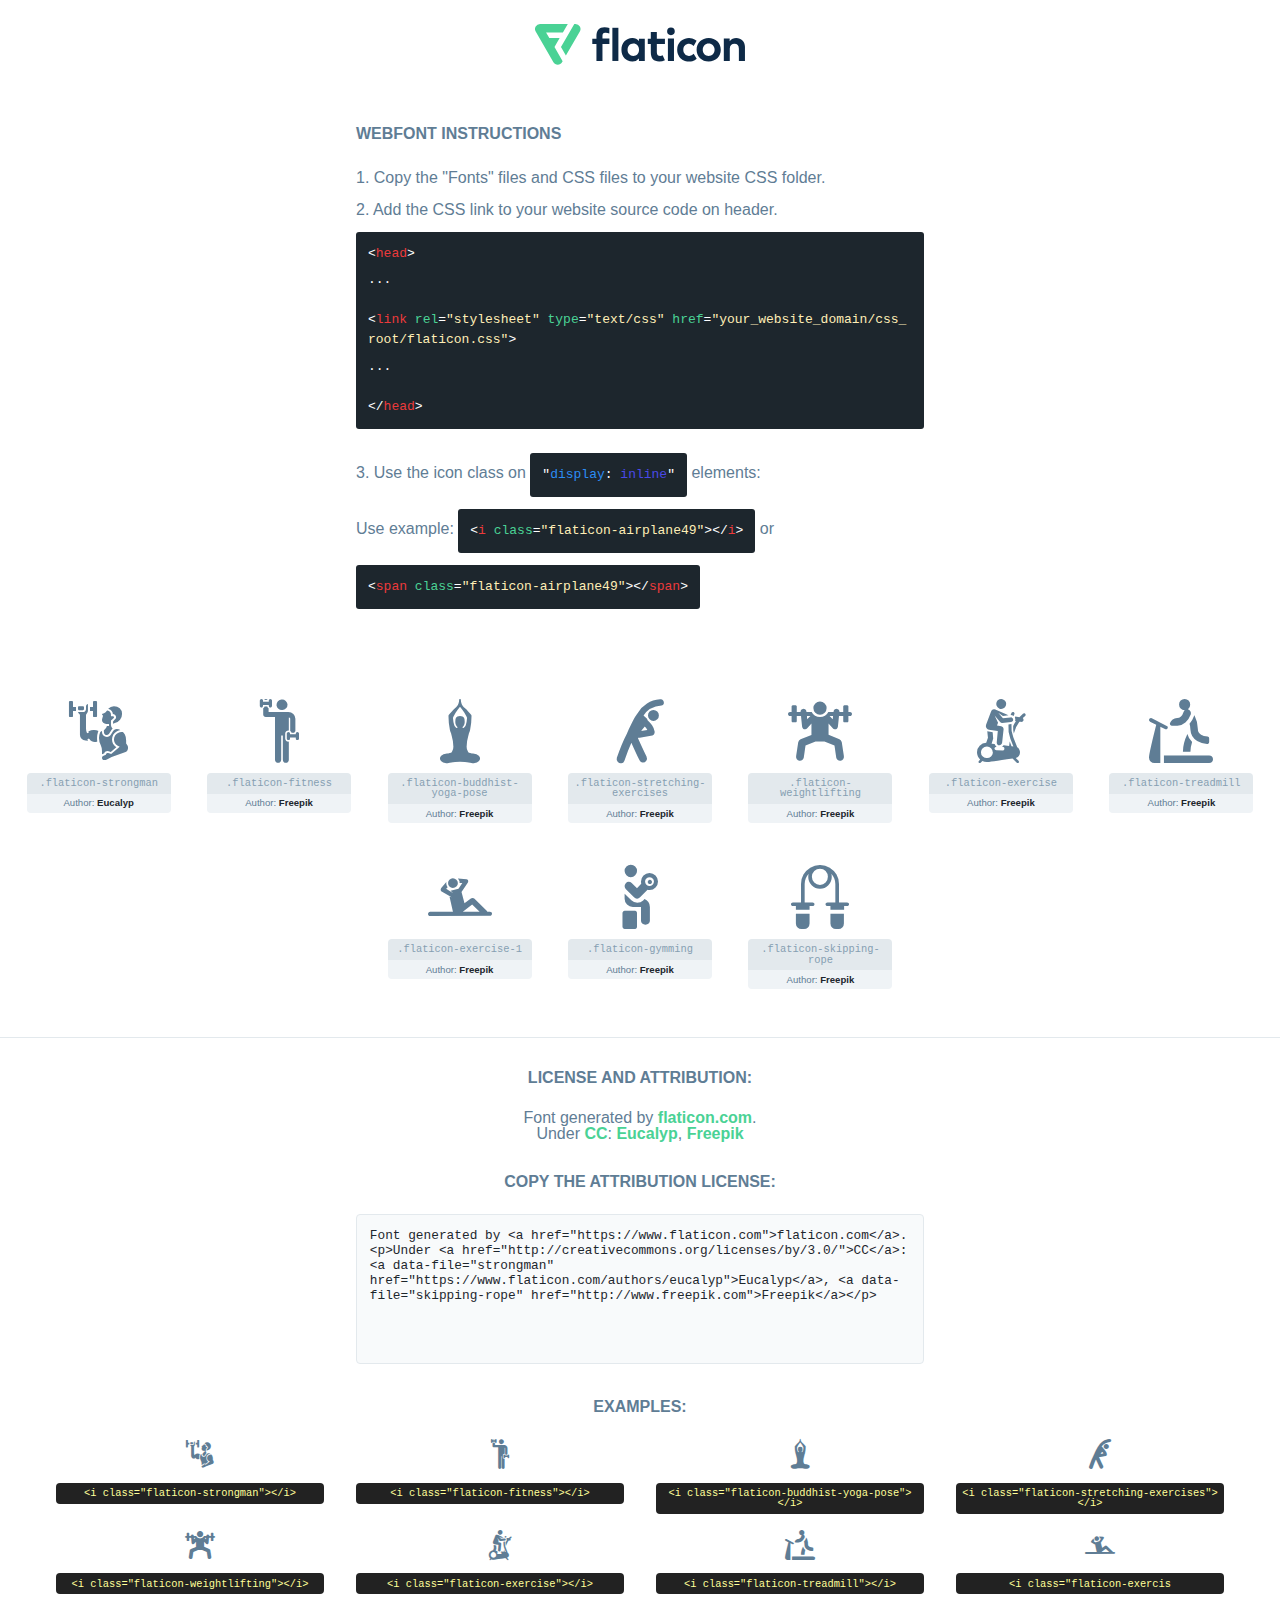
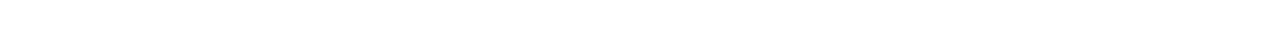
<file: font/flaticon.html>
<!DOCTYPE html>
<html lang="en">
<head>
    <title>Flaticon Webfont</title>
    <link rel="stylesheet" type="text/css" href="flaticon.css"/>
    <meta charset="UTF-8">
    <style>
        html, body, div, span, applet, object, iframe,
        h1, h2, h3, h4, h5, h6, p, blockquote, pre,
        a, abbr, acronym, address, big, cite, code,
        del, dfn, em, img, ins, kbd, q, s, samp,
        small, strike, strong, sub, sup, tt, var,
        b, u, i, center,
        dl, dt, dd, ol, ul, li,
        fieldset, form, label, legend,
        table, caption, tbody, tfoot, thead, tr, th, td,
        article, aside, canvas, details, embed,
        figure, figcaption, footer, header, hgroup,
        menu, nav, output, ruby, section, summary,
        time, mark, audio, video {
            margin: 0;
            padding: 0;
            border: 0;
            font-size: 100%;
            font: inherit;
            vertical-align: baseline;
        }

        /* HTML5 display-role reset for older browsers */
        article, aside, details, figcaption, figure,
        footer, header, hgroup, menu, nav, section {
            display: block;
        }

        body {
            line-height: 1;
        }

        ol, ul {
            list-style: none;
        }

        blockquote, q {
            quotes: none;
        }

        blockquote:before, blockquote:after,
        q:before, q:after {
            content: '';
            content: none;
        }

        table {
            border-collapse: collapse;
            border-spacing: 0;
        }

        body {
            font-family: Helvetica, Arial, sans-serif;
            font-size: 16px;
            color: #5f7d95;
        }

        a {
            color: #4AD295;
            font-weight: bold;
            text-decoration: none;
        }

        * {
            -moz-box-sizing: border-box;
            -webkit-box-sizing: border-box;
            box-sizing: border-box;
            margin: 0;
            padding: 0;
        }

        [class^="flaticon-"]:before, [class*=" flaticon-"]:before, [class^="flaticon-"]:after, [class*=" flaticon-"]:after {
            font-family: Flaticon;
            font-size: 30px;
            font-style: normal;
            margin-left: 20px;
            color: #333;
        }

        .wrapper {
            max-width: 600px;
            margin: auto;
            padding: 0 1em;
        }

        .title {
            margin-bottom: 24px;
            text-transform: uppercase;
            font-weight: bold;
        }

        header {
            text-align: center;
            padding: 24px;
        }

        header .logo {
            width: 210px;
            height: auto;
            border: none;
            display: inline-block;
        }

        header strong {
            font-size: 28px;
            font-weight: 500;
            vertical-align: middle;
        }

        .demo {
            margin: 2em auto;
            line-height: 1.25em;
        }

        .demo ul li {
            margin-bottom: 12px;
        }

        .demo ul li code {
            background-color: #1D262D;
            border-radius: 3px;
            padding: 12px;
            display: inline-block;
            color: #fff;
            font-family: Consolas, Monaco, Lucida Console, Liberation Mono, DejaVu Sans Mono, Bitstream Vera Sans Mono, Courier New, monospace;
            font-weight: lighter;
            margin-top: 12px;
            font-size: 13px;
            word-break: break-all;
        }

        .demo ul li code .red {
            color: #EC3A3B;
        }

        .demo ul li code .green {
            color: #4AD295;
        }

        .demo ul li code .yellow {
            color: #FFEEB6;
        }

        .demo ul li code .blue {
            color: #2C8CF4;
        }

        .demo ul li code .purple {
            color: #4949E7;
        }

        .demo ul li code .dots {
            margin-top: 0.5em;
            display: block;
        }

        #glyphs {
            border-bottom: 1px solid #E3E9ED;
            padding: 2em 0;
            text-align: center;
        }

        .glyph {
            display: inline-block;
            width: 9em;
            margin: 1em;
            text-align: center;
            vertical-align: top;
            background: #FFF;
        }

        .glyph .flaticon {
            padding: 10px;
            display: block;
            font-family: "Flaticon";
            font-size: 64px;
            line-height: 1;
        }

        .glyph .flaticon:before {
            font-size: 64px;
            color: #5f7d95;
            margin-left: 0;
        }

        .class-name {
            font-size: 0.65em;
            background-color: #E3E9ED;
            color: #869FB2;
            border-radius: 4px 4px 0 0;
            padding: 0.5em;
            font-family: Consolas, Monaco, Lucida Console, Liberation Mono, DejaVu Sans Mono, Bitstream Vera Sans Mono, Courier New, monospace;
        }

        .author-name {
            font-size: 0.6em;
            background-color: #EFF3F6;
            border-top: 0;
            border-radius: 0 0 4px 4px;
            padding: 0.5em;
        }

        .author-name a {
            color: #1D262D;
        }

        .class-name:last-child {
            font-size: 10px;
            color: #888;
        }

        .class-name:last-child a {
            font-size: 10px;
            color: #555;
        }

        .glyph > input {
            display: block;
            width: 100px;
            margin: 5px auto;
            text-align: center;
            font-size: 12px;
            cursor: text;
        }

        .glyph > input.icon-input {
            font-family: "Flaticon";
            font-size: 16px;
            margin-bottom: 10px;
        }

        .attribution .title {
            margin-top: 2em;
        }

        .attribution textarea {
            background-color: #F8FAFB;
            color: #1D262D;
            padding: 1em;
            border: none;
            box-shadow: none;
            border: 1px solid #E3E9ED;
            border-radius: 4px;
            resize: none;
            width: 100%;
            height: 150px;
            font-size: 0.8em;
            font-family: Consolas, Monaco, Lucida Console, Liberation Mono, DejaVu Sans Mono, Bitstream Vera Sans Mono, Courier New, monospace;
            -webkit-appearance: none;
        }

        .attribution textarea:hover {
            border-color: #CFD9E0;
        }

        .attribution textarea:focus {
            border-color: #4AD295;
        }

        .iconsuse {
            margin: 2em auto;
            text-align: center;
            max-width: 1200px;
        }

        .iconsuse:after {
            content: '';
            display: table;
            clear: both;
        }

        .iconsuse .image {
            float: left;
            width: 25%;
            padding: 0 1em;
        }

        .iconsuse .image p {
            margin-bottom: 1em;
        }

        .iconsuse .image span {
            display: block;
            font-size: 0.65em;
            background-color: #222;
            color: #fff;
            border-radius: 4px;
            padding: 0.5em;
            color: #FFFF99;
            margin-top: 1em;
            font-family: Consolas, Monaco, Lucida Console, Liberation Mono, DejaVu Sans Mono, Bitstream Vera Sans Mono, Courier New, monospace;
        }

        .flaticon:before {
            color: #5f7d95;
        }

        #footer {
            text-align: center;
            background-color: #1D262D;
            color: #869FB2;
            padding: 12px;
            font-size: 14px;
        }

        #footer a {
            font-weight: normal;
        }

        @media (max-width: 960px) {
            .iconsuse .image {
                width: 50%;
            }
        }

        .preview {
            width: 100px;
            display: inline-block;
            margin: 10px;
        }

        .preview .inner {
            display: inline-block;
            width: 100%;
            text-align: center;
            background: #f5f5f5;
            -webkit-border-radius: 3px 3px 0 0;
            -moz-border-radius: 3px 3px 0 0;
            border-radius: 3px 3px 0 0;
        }

        .preview .inner  {
            line-height: 85px;
            font-size: 40px;
            color: #333;
        }

        .label {
            display: inline-block;
            width: 100%;
            box-sizing: border-box;
            padding: 5px;
            font-size: 10px;
            font-family: Monaco, monospace;
            color: #666;
            white-space: nowrap;
            overflow: hidden;
            text-overflow: ellipsis;
            background: #ddd;
            -webkit-border-radius: 0 0 3px 3px;
            -moz-border-radius: 0 0 3px 3px;
            border-radius: 0 0 3px 3px;
            color: #666;
        }
    </style>
</head>
<body>
    <header>
        <a href="https://www.flaticon.com/" target="_blank" class="logo">
            <svg xmlns="http://www.w3.org/2000/svg" viewBox="0 0 394.3 76.5">
                <path d="M156.6,69.4H145.3V7.1h11.3Z" style="fill:#0e2a47"/>
                <path d="M206.2,69.4h-11V64.8a15.4,15.4,0,0,1-12.6,5.7c-11.6,0-20.3-9.5-20.3-22.1s8.8-22.1,20.3-22.1a15.4,15.4,0,0,1,12.6,5.8V27.5h11Zm-32.4-21c0,6.4,4.2,11.6,10.8,11.6s10.8-4.9,10.8-11.6-4.4-11.6-10.8-11.6S173.9,42,173.9,48.4Z"
                      style="fill:#0e2a47"/>
                <path d="M262.5,13.7a7.2,7.2,0,0,1-14.4,0,7.2,7.2,0,1,1,14.4,0ZM261,69.4H249.6v-42H261Z"
                      style="fill:#0e2a47"/>
                <path id="_Trazado_" data-name="&lt;Trazado&gt;"
                      d="M139.6,17.8a16.6,16.6,0,0,0-8-1.4c-3.2.4-4.9,2-4.9,5.9v5.1h13V37.5h-13v32H115.4v-32h-7.8v-10h7.8V22.2c0-9.9,5.2-16.3,15-16.3a23.4,23.4,0,0,1,9.3,1.8Z"
                      style="fill:#0e2a47"/>
                <path d="M235.1,60c-3.5,0-6.3-1.9-6.3-7.1V37.5H244v-10H228.8V15H217.5V27.5h-5.7v10h5.7V53.7c0,10.9,5.3,16.8,15.7,16.8A22.9,22.9,0,0,0,244,68l-4.3-9.1A12.3,12.3,0,0,1,235.1,60Z"
                      style="fill:#0e2a47"/>
                <path d="M348.9,48.4c0,12.6-9.7,22.1-22.7,22.1s-22.7-9.4-22.7-22.1,9.6-22.1,22.7-22.1S348.9,35.8,348.9,48.4Zm-33.9,0c0,6.8,4.8,11.6,11.1,11.6s11.2-4.8,11.2-11.6-4.8-11.6-11.2-11.6S315.1,41.6,315.1,48.4Z"
                      style="fill:#0e2a47"/>
                <path d="M394.3,42.7V69.4H382.9V46.3c0-6.1-3-9.4-8.2-9.4s-8.9,3.2-8.9,9.5v23H354.6v-42h11v4.9c3-4.5,7.6-6.1,12.3-6.1C387.5,26.3,394.3,33,394.3,42.7Z"
                      style="fill:#0e2a47"/>
                <path d="M298,55.7h0a12.4,12.4,0,0,1-8.2,4.2h-.9l-1.8-.2a10,10,0,0,1-7.4-5.6,13.2,13.2,0,0,1-1.2-5.8,13,13,0,0,1,1.3-5.9,10.1,10.1,0,0,1,7.5-5.5h2.4a11.7,11.7,0,0,1,8.3,4.2l5.5-9.6a19.9,19.9,0,0,0-8.1-4.3,23.4,23.4,0,0,0-6.1-.8,25.2,25.2,0,0,0-7.5,1.1,20.9,20.9,0,0,0-8,4.6,21.9,21.9,0,0,0-6.8,16.4,21.9,21.9,0,0,0,6.7,16.3,20.9,20.9,0,0,0,8,4.6,25.2,25.2,0,0,0,7.7,1.2,23.6,23.6,0,0,0,6.2-.8,20,20,0,0,0,8.1-4.4Z"
                      style="fill:#0e2a47"/>
                <path d="M46.3,26.5H26.9L20.8,16H52.4L61.6,0H9.4A9.3,9.3,0,0,0,1.3,4.7a9.3,9.3,0,0,0,0,9.4L34.6,71.8a9.4,9.4,0,0,0,16.2,0l1.1-1.9L36.6,43.3Z"
                      style="fill:#4ad295"/>
                <path d="M84.2,4.7A9.3,9.3,0,0,0,76.1,0H73.8l-25,43.3,9.2,16L84.2,14A9.3,9.3,0,0,0,84.2,4.7Z"
                      style="fill:#4ad295"/>
            </svg>
        </a>
    </header>
    <section class="demo wrapper">

        <p class="title">Webfont Instructions</p>

        <ul>
            <li>
                <span class="num">1. </span>Copy the "Fonts" files and CSS files to your website CSS folder.
            </li>
            <li>
                <span class="num">2. </span>Add the CSS link to your website source code on header.
                <code class="big">
                    &lt;<span class="red">head</span>&gt;
                    <br/><span class="dots">...</span>
                    <br/>&lt;<span class="red">link</span> <span class="green">rel</span>=<span
                        class="yellow">"stylesheet"</span> <span class="green">type</span>=<span
                        class="yellow">"text/css"</span> <span class="green">href</span>=<span class="yellow">"your_website_domain/css_root/flaticon.css"</span>&gt;
                    <br/><span class="dots">...</span>
                    <br/>&lt;/<span class="red">head</span>&gt;
                </code>
            </li>

            <li>
                <p>
                    <span class="num">3. </span>Use the icon class on <code>"<span class="blue">display</span>:<span
                        class="purple"> inline</span>"</code> elements:
                    <br/>
                    Use example: <code>&lt;<span class="red">i</span> <span class="green">class</span>=<span class="yellow">&quot;flaticon-airplane49&quot;</span>&gt;&lt;/<span
                        class="red">i</span>&gt;</code> or <code>&lt;<span class="red">span</span> <span
                        class="green">class</span>=<span class="yellow">&quot;flaticon-airplane49&quot;</span>&gt;&lt;/<span
                        class="red">span</span>&gt;</code>
            </li>
        </ul>

    </section>
    <section id="glyphs">
            <div class="glyph">
                <i class="flaticon flaticon-strongman"></i>
                <div class="class-name">.flaticon-strongman</div>
                <div class="author-name">Author: <a data-file="strongman" href="https://www.flaticon.com/authors/eucalyp">Eucalyp</a> </div>
            </div>

            <div class="glyph">
                <i class="flaticon flaticon-fitness"></i>
                <div class="class-name">.flaticon-fitness</div>
                <div class="author-name">Author: <a data-file="fitness" href="http://www.freepik.com">Freepik</a> </div>
            </div>

            <div class="glyph">
                <i class="flaticon flaticon-buddhist-yoga-pose"></i>
                <div class="class-name">.flaticon-buddhist-yoga-pose</div>
                <div class="author-name">Author: <a data-file="buddhist-yoga-pose" href="http://www.freepik.com">Freepik</a> </div>
            </div>

            <div class="glyph">
                <i class="flaticon flaticon-stretching-exercises"></i>
                <div class="class-name">.flaticon-stretching-exercises</div>
                <div class="author-name">Author: <a data-file="stretching-exercises" href="http://www.freepik.com">Freepik</a> </div>
            </div>

            <div class="glyph">
                <i class="flaticon flaticon-weightlifting"></i>
                <div class="class-name">.flaticon-weightlifting</div>
                <div class="author-name">Author: <a data-file="weightlifting" href="http://www.freepik.com">Freepik</a> </div>
            </div>

            <div class="glyph">
                <i class="flaticon flaticon-exercise"></i>
                <div class="class-name">.flaticon-exercise</div>
                <div class="author-name">Author: <a data-file="exercise" href="http://www.freepik.com">Freepik</a> </div>
            </div>

            <div class="glyph">
                <i class="flaticon flaticon-treadmill"></i>
                <div class="class-name">.flaticon-treadmill</div>
                <div class="author-name">Author: <a data-file="treadmill" href="http://www.freepik.com">Freepik</a> </div>
            </div>

            <div class="glyph">
                <i class="flaticon flaticon-exercise-1"></i>
                <div class="class-name">.flaticon-exercise-1</div>
                <div class="author-name">Author: <a data-file="exercise-1" href="http://www.freepik.com">Freepik</a> </div>
            </div>

            <div class="glyph">
                <i class="flaticon flaticon-gymming"></i>
                <div class="class-name">.flaticon-gymming</div>
                <div class="author-name">Author: <a data-file="gymming" href="http://www.freepik.com">Freepik</a> </div>
            </div>

            <div class="glyph">
                <i class="flaticon flaticon-skipping-rope"></i>
                <div class="class-name">.flaticon-skipping-rope</div>
                <div class="author-name">Author: <a data-file="skipping-rope" href="http://www.freepik.com">Freepik</a> </div>
            </div>

    </section>

    <section class="attribution wrapper"   style="text-align:center;">

        <div class="title">License and attribution:</div><div class="attrDiv">Font generated by <a href="https://www.flaticon.com">flaticon.com</a>. <div><p>Under <a href="http://creativecommons.org/licenses/by/3.0/">CC</a>: <a data-file="strongman" href="https://www.flaticon.com/authors/eucalyp">Eucalyp</a>, <a data-file="skipping-rope" href="http://www.freepik.com">Freepik</a></p>  </div>
        </div>
        <div class="title">Copy the Attribution License:</div>

        <textarea onclick="this.focus();this.select();">Font generated by &lt;a href=&quot;https://www.flaticon.com&quot;&gt;flaticon.com&lt;/a&gt;. <p>Under <a href="http://creativecommons.org/licenses/by/3.0/">CC</a>: <a data-file="strongman" href="https://www.flaticon.com/authors/eucalyp">Eucalyp</a>, <a data-file="skipping-rope" href="http://www.freepik.com">Freepik</a></p> 
        </textarea>

    </section>

    <section class="iconsuse">

        <div class="title">Examples:</div>
            <div class="image">
                <p>
                    <i class="flaticon flaticon-strongman"></i>
                    <span>&lt;i class=&quot;flaticon-strongman&quot;&gt;&lt;/i&gt;</span>
                </p>
            </div>
            <div class="image">
                <p>
                    <i class="flaticon flaticon-fitness"></i>
                    <span>&lt;i class=&quot;flaticon-fitness&quot;&gt;&lt;/i&gt;</span>
                </p>
            </div>
            <div class="image">
                <p>
                    <i class="flaticon flaticon-buddhist-yoga-pose"></i>
                    <span>&lt;i class=&quot;flaticon-buddhist-yoga-pose&quot;&gt;&lt;/i&gt;</span>
                </p>
            </div>
            <div class="image">
                <p>
                    <i class="flaticon flaticon-stretching-exercises"></i>
                    <span>&lt;i class=&quot;flaticon-stretching-exercises&quot;&gt;&lt;/i&gt;</span>
                </p>
            </div>
            <div class="image">
                <p>
                    <i class="flaticon flaticon-weightlifting"></i>
                    <span>&lt;i class=&quot;flaticon-weightlifting&quot;&gt;&lt;/i&gt;</span>
                </p>
            </div>
            <div class="image">
                <p>
                    <i class="flaticon flaticon-exercise"></i>
                    <span>&lt;i class=&quot;flaticon-exercise&quot;&gt;&lt;/i&gt;</span>
                </p>
            </div>
            <div class="image">
                <p>
                    <i class="flaticon flaticon-treadmill"></i>
                    <span>&lt;i class=&quot;flaticon-treadmill&quot;&gt;&lt;/i&gt;</span>
                </p>
            </div>
            <div class="image">
                <p>
                    <i class="flaticon flaticon-exercise-1"></i>
                    <span>&lt;i class=&quot;flaticon-exercis
</file>
<file: font/flaticon.css>
@font-face {
    font-family: "flaticon";
    src: url("./flaticon.ttf?1e63e64678f66ecb25ce917aaba56d22") format("truetype"),
url("./flaticon.woff?1e63e64678f66ecb25ce917aaba56d22") format("woff"),
url("./flaticon.woff2?1e63e64678f66ecb25ce917aaba56d22") format("woff2"),
url("./flaticon.eot?1e63e64678f66ecb25ce917aaba56d22#iefix") format("embedded-opentype"),
url("./flaticon.svg?1e63e64678f66ecb25ce917aaba56d22#flaticon") format("svg");
}

i[class^="flaticon-"]:before, i[class*=" flaticon-"]:before {
    font-family: flaticon !important;
    font-style: normal;
    font-weight: normal !important;
    font-variant: normal;
    text-transform: none;
    line-height: 1;
    -webkit-font-smoothing: antialiased;
    -moz-osx-font-smoothing: grayscale;
}

.flaticon-strongman:before {
    content: "\f101";
}
.flaticon-fitness:before {
    content: "\f102";
}
.flaticon-buddhist-yoga-pose:before {
    content: "\f103";
}
.flaticon-stretching-exercises:before {
    content: "\f104";
}
.flaticon-weightlifting:before {
    content: "\f105";
}
.flaticon-exercise:before {
    content: "\f106";
}
.flaticon-treadmill:before {
    content: "\f107";
}
.flaticon-exercise-1:before {
    content: "\f108";
}
.flaticon-gymming:before {
    content: "\f109";
}
.flaticon-skipping-rope:before {
    content: "\f10a";
}
</file>
<file: css/style.css>
* {
    margin: 0;
    padding: 0;
    outline: 0;
}

ul,
ol {
    list-style: none;
}

a {
    display: inline-block;
    text-decoration: none;
}

h1,
h2,
h3,
h4,
h5,
h6,
p,
ul,
ol,
li {
    margin: 0;
    padding: 0;

}

:root {
    --wso: 'Oswald', sans-serif;
    --ops: 'Open Sans', sans-serif;
    --hover: #e23e38;
}

.main_overlay {
    position: relative;
    z-index: 1;
}

.main_overlay::after {
    position: absolute;
    content: '';
    left: 0;
    top: 0;
    width: 100%;
    height: 100%;
    z-index: -1;
}

.com_head h2 {
    color: #222222;
    font-size: 22px;
    font-weight: 400;
    font-family: var(--wso);
    text-transform: uppercase;

}

.transition {
    transition: all linear .3s;
    -webkit-transition: all linear .3s;
    -moz-transition: all linear .3s;
    -ms-transition: all linear .3s;
    -o-transition: all linear .3s;
}

/* --------------------------------------------------
                Common Css End
---------------------------------------------------*/


/* ==================================================
                Manu Part Start
====================================================*/
.main_menu {
    height: 50px;
    background: rgba(53, 53, 53, 0.25);
    position: absolute;
    left: 0;
    top: 30px;
    width: 100%;
    z-index: 999;
}

.main_menu .navbar-brand {
    width: 255px;
    height: 70px;
    background: #323232;
    text-align: center;
    line-height: 70px;
    transform: skew(-35deg);
    -webkit-transform: skew(-35deg);
    -moz-transform: skew(-35deg);
    -ms-transform: skew(-35deg);
    -o-transform: skew(-35deg);
    border-left: 5px solid #000;
    border-right: 5px solid #000;
}

.main_menu .navbar-brand img {
    transform: skew(35deg);
    -webkit-transform: skew(35deg);
    -moz-transform: skew(35deg);
    -ms-transform: skew(35deg);
    -o-transform: skew(35deg);
}

.main_menu ul li a {
    color: #f1f1f1;
    font-size: 14px;
    font-weight: 400;
    font-family: var(--wso);
    text-transform: uppercase;
    padding: 0 10px;
    line-height: 50px;
    transition: all linear .3s;
    -webkit-transition: all linear .3s;
    -moz-transition: all linear .3s;
    -ms-transition: all linear .3s;
    -o-transition: all linear .3s;
    position: relative;
}

.main_menu ul li a:focus{
    color: var(--hover);
}

.main_menu ul li a:hover {
    color: #222222;
    background: #fff;
}

.main_menu ul li a::after {
    position: absolute;
    content: '';
    left: 0;
    bottom: 0;
    width: 100%;
    height: 3px;
    background: var(--hover);
    transform: scale(0);
    -webkit-transform: scale(0);
    -moz-transform: scale(0);
    -ms-transform: scale(0);
    -o-transform: scale(0);
    transform-origin: 100% 0;
    transition: transform .3s;
    -webkit-transition: transform .3s;
    -moz-transition: transform .3s;
    -ms-transition: transform .3s;
    -o-transition: transform .3s;
}

.main_menu ul li a:hover:after {
    transform: scale(1);
    -webkit-transform: scale(1);
    -moz-transform: scale(1);
    -ms-transform: scale(1);
    -o-transform: scale(1);
    transform-origin: 0 0;
}


/* ==================================================
                Manu Part End
====================================================*/



/* ==================================================
                Banner Part Start
====================================================*/

.banner_img {
    padding: 254px 0 117px;
}

.banner_img::after {
    background: rgba(0, 0, 0, 0.6);
}

.banner_text h2 {
    color: #fff;
    font-size: 30px;
    font-weight: 700;
    font-family: var(--wso);
    text-transform: uppercase;
    position: relative;

}

.banner_text h2::after {
    position: absolute;
    content: '';
    right: 0;
    top: 50%;
    width: 148px;
    height: 3px;
    background: var(--hover);
    transform: translateY(-50%);
    -webkit-transform: translateY(-50%);
    -moz-transform: translateY(-50%);
    -ms-transform: translateY(-50%);
    -o-transform: translateY(-50%);
    clip-path: polygon(0 0, 100% 0, 100% 100%, 5% 100%);
}

.banner_text h2::before {
    position: absolute;
    content: '';
    left: 0;
    top: 50%;
    width: 195px;
    height: 3px;
    background: var(--hover);
    transform: translateY(-50%);
    -webkit-transform: translateY(-50%);
    -moz-transform: translateY(-50%);
    -ms-transform: translateY(-50%);
    -o-transform: translateY(-50%);
    clip-path: polygon(0 1%, 100% 0, 95% 100%, 0 100%);
}



.banner_text h1 {
    color: var(--hover);
    font-size: 60px;
    font-weight: 700;
    font-family: var(--wso);
    text-transform: uppercase;
    position: relative;
    margin-top: 6px;
}

.banner_text h1::after {
    position: absolute;
    content: '';
    right: 0;
    top: -26px;
    width: 3px;
    height: 194px;
    background: var(--hover);
}

.banner_text h1::before {
    position: absolute;
    content: '';
    left: 0;
    top: -26px;
    width: 3px;
    height: 194px;
    background: var(--hover);
}


.banner_text p {
    color: #ddd;
    font-size: 13px;
    font-weight: 400;
    font-family: var(--ops);
    line-height: 18px;
    position: relative;
    margin-top: 12px;

}

.banner_text p::after {
    position: absolute;
    content: '';
    right: 0;
    bottom: -48px;
    width: 91px;
    height: 3px;
    background: var(--hover);

}

.banner_text p::before {
    position: absolute;
    content: '';
    left: 0;
    bottom: -48px;
    width: 119px;
    height: 3px;
    background: var(--hover);
}

.banner_text a {
    padding: 5px 10px;
    color: #fff;
    font-size: 16px;
    font-weight: 500;
    font-family: var(--wso);
    text-transform: uppercase;
    border: 1px solid #fff;
    margin: 23px 0 0 25px;
    transition: all linear .3s;
    -webkit-transition: all linear .3s;
    -moz-transition: all linear .3s;
    -ms-transition: all linear .3s;
    -o-transition: all linear .3s;
}

.banner_text a:hover {
    background: var(--hover);
    border-color: var(--hover);
}

#banner .slick-dots {
    display: flex;
    position: absolute;
    left: 50%;
    bottom: 30px;
    transform: translateX(-50%);
    -webkit-transform: translateX(-50%);
    -moz-transform: translateX(-50%);
    -ms-transform: translateX(-50%);
    -o-transform: translateX(-50%);
}

#banner .slick-dots li button {
    font-size: 0;
    width: 16px;
    height: 16px;
    border: 1px solid #fff;
    background: transparent;
    border-radius: 50%;
    -webkit-border-radius: 50%;
    -moz-border-radius: 50%;
    -ms-border-radius: 50%;
    -o-border-radius: 50%;
    margin: 0 5px;
}

#banner .slick-dots li.slick-active button {
    width: 20px;
    height: 20px;
    background: var(--hover);
    border-color: var(--hover);

}



/* ==================================================
                Banner Part End
====================================================*/




/* ==================================================
                About Part Start
====================================================*/
#about {
    padding: 60px 0;
}

.about_video {
    position: relative;
}

.about_video .overlay {
    position: absolute;
    left: 0;
    top: 0;
    width: 100%;
    height: 100%;
    background: rgba(0, 0, 0, 0.5);
}

.about_video .overlay a {
    position: absolute;
    left: 50%;
    top: 50%;
    transform: translate(-50%, -50%);
    -webkit-transform: translate(-50%, -50%);
    -moz-transform: translate(-50%, -50%);
    -ms-transform: translate(-50%, -50%);
    -o-transform: translate(-50%, -50%);
    width: 48px;
    height: 48px;
    background: var(--hover);
    line-height: 48px;
    text-align: center;
    color: #222222;
    border-radius: 50%;
    -webkit-border-radius: 50%;
    -moz-border-radius: 50%;
    -ms-border-radius: 50%;
    -o-border-radius: 50%;
}

.about_text h3 {
    color: #222222;
    font-size: 22px;
    font-weight: 400;
    font-family: var(--wso);
    text-transform: uppercase;

}

.about_text p {
    color: #444444;
    font-size: 14px;
    font-weight: 400;
    font-family: var(--ops);
    line-height: 24px;
    margin-top: 15px;

}

.about_text p span {
    display: block;
    margin-top: 20px;
}


/* ==================================================
                About Part End
====================================================*/



/* ==================================================
                Gallery Part Start
====================================================*/

.gallery_bg {
    padding: 30px 0;
    margin-top: 22px;
}

.gallery_bg::after {
    background: rgba(0, 0, 0, 0.8);
}

.gallery_img {
    position: relative;
}

.gallery_img .overlay {
    position: absolute;
    left: 10px;
    top: 10px;
    right: 10px;
    bottom: 10px;
    background: rgba(226, 62, 56, 0.5);
    border: 5px solid rgba(255, 255, 255, 0.5);
    transform: scale(0);
    -webkit-transform: scale(0);
    -moz-transform: scale(0);
    -ms-transform: scale(0);
    -o-transform: scale(0);
    transition: all linear .3s;
    -webkit-transition: all linear .3s;
    -moz-transition: all linear .3s;
    -ms-transition: all linear .3s;
    -o-transition: all linear .3s;
}

.gallery_img:hover .overlay {
    transform: scale(1);
    -webkit-transform: scale(1);
    -moz-transform: scale(1);
    -ms-transform: scale(1);
    -o-transform: scale(1);
}

.gallery_img .overlay i {
    color: #fff;
    position: absolute;
    font-size: 30px;
    left: 50%;
    top: 50%;
    transform: translate(-50%, -50%);
    -webkit-transform: translate(-50%, -50%);
    -moz-transform: translate(-50%, -50%);
    -ms-transform: translate(-50%, -50%);
    -o-transform: translate(-50%, -50%);
}

.gallery_img:first-child {
    margin-bottom: 24px;
}

/* ==================================================
                Gallery Part End
====================================================*/


/* ==================================================
                Team Part Start
====================================================*/
#team {
    padding: 60px 0 17px;
}

.team_img {
    position: relative;

}

.team_img .overlay {
    position: absolute;
    left: 10px;
    top: 10px;
    right: 10px;
    bottom: 10px;
    background: rgba(226, 62, 56, 0.5);
    border: 5px solid rgba(255, 255, 255, 0.5);
    transform: scale(0);
    -webkit-transform: scale(0);
    -moz-transform: scale(0);
    -ms-transform: scale(0);
    -o-transform: scale(0);
}

.team_img .overlay ul {
    position: absolute;
    right: 10px;
    top: 50%;
    transform: translateY(-50%);
    -webkit-transform: translateY(-50%);
    -moz-transform: translateY(-50%);
    -ms-transform: translateY(-50%);
    -o-transform: translateY(-50%);
}



.team_img .overlay ul li i {
    color: #fff;
    font-size: 16px;
    width: 30px;
    height: 30px;
    border: 1px solid #fff;
    line-height: 30px;
    text-align: center;
    margin: 5px 0;
    transition: all linear .3s;
    -webkit-transition: all linear .3s;
    -moz-transition: all linear .3s;
    -ms-transition: all linear .3s;
    -o-transition: all linear .3s;
}

.team_img .overlay ul li i:hover {
    color: #1da0f2;
    background: #fff;


}


.team_text h3 {
    color: #222222;
    font-size: 14px;
    font-weight: 400;
    font-family: var(--wso);
    text-transform: uppercase;
    margin-top: 14px;
}

.team_text h4 {
    color: #444;
    font-size: 14px;
    font-weight: 400;
    font-family: var(--wso);
    text-transform: uppercase;
    margin-top: 4px;
}

.team_text p {
    color: #444;
    font-size: 13px;
    font-weight: 400;
    font-family: var(--ops);
    line-height: 18px;
    margin-top: 10px;
    transform: scale(0);
    -webkit-transform: scale(0);
    -moz-transform: scale(0);
    -ms-transform: scale(0);
    -o-transform: scale(0);

}

.team_main {
    padding-top: 72px;
}

.team_main:hover {
    transform: translateY(-42px);
    -webkit-transform: translateY(-42px);
    -moz-transform: translateY(-42px);
    -ms-transform: translateY(-42px);
    -o-transform: translateY(-42px);
}


.team_main:hover .team_text p,
.team_main:hover .team_img .overlay {
    transform: scale(1);
    -webkit-transform: scale(1);
    -moz-transform: scale(1);
    -ms-transform: scale(1);
    -o-transform: scale(1);
}

.team_text {
    border: 1px solid transparent;
    padding: 0 10px 15px;
}

.team_main:hover .team_text {
    border-color: #ddd;
}

.team_slider .slick-slide{
    padding: 0 12px;
}


/* ==================================================
                Team Part End
====================================================*/




/* ==================================================
                Testimonial Part Start
====================================================*/
.test_bg {
    padding: 30px 0 80px;
    margin-top: 30px;
}

.test_bg::after {
    background: rgba(0, 0, 0, 0.8);
}

.test_deg h4 {
    color: #fff;
    font-size: 14px;
    font-weight: 400;
    font-family: var(--wso);
    text-transform: uppercase;
}

.test_deg h5 {
    color: #fff;
    font-size: 14px;
    font-weight: 400;
    font-family: var(--wso);
    margin-top: 5px;

}

.test_deg i {
    color: var(--hover);
    font-size: 14px;
    margin-top: 8px;
}

.test_pera p {
    color: #ddd;
    font-size: 13px;
    font-weight: 400;
    font-family: var(--ops);
    line-height: 18px;
    margin-top: 7px;

}


.test_slider .slick-dots {
    display: flex;
    position: absolute;
    left: 50%;
    bottom: -50px;
    transform: translateX(-50%);
    -webkit-transform: translateX(-50%);
    -moz-transform: translateX(-50%);
    -ms-transform: translateX(-50%);
    -o-transform: translateX(-50%);
    width: auto;
}

.test_slider .slick-dots li button {
    font-size: 0;
    width: 16px;
    height: 16px;
    background: transparent;
    border: 1px solid #fff;
    border-radius: 50%;
    -webkit-border-radius: 50%;
    -moz-border-radius: 50%;
    -ms-border-radius: 50%;
    -o-border-radius: 50%;
    margin: 0 5px;

}

.test_slider .slick-dots li.slick-active button {
    width: 20px;
    height: 20px;
    background: var(--hover);
    border-color: var(--hover);

}



/* ==================================================
                Testimonial Part End
====================================================*/




/* ==================================================
                Membership Part Start
====================================================*/
#Membership {
    padding: 60px 0;
}

.member_inner {
    margin-top: 25px;
}

.member_inner h3 {
    padding: 20px 0;
    background: #ddd;
    color: #222;
    font-size: 16px;
    font-weight: 400;
    font-family: var(--wso);
    text-transform: uppercase;
}

.member_inner h2 {
    padding: 36px 0;
    color: #fff;
    font-size: 50px;
    font-weight: 500;
    font-family: var(--wso);
}

.member_inner h2 span {
    font-size: 29px;
}

.member_inner h2::after {
    background: rgba(0, 0, 0, 0.8);
}

.member_inner ul {
    padding: 15px 0;
    background: #f1f1f1;

}

.member_inner ul li {
    color: #444;
    font-size: 14px;
    font-weight: 400;
    font-family: var(--ops);
    margin: 14px 0;
}

.member_inner a {
    padding: 10px 0;
    background: #dddddd;
    color: #222222;
    font-size: 16px;
    font-weight: 400;
    font-family: var(--wso);
    text-transform: uppercase;
    display: block;

}

.member_inner:hover h3,
.member_inner:hover a {
    background: var(--hover);
    color: #fff;
}

.Counter_bg {
    padding: 45px 0;
    margin-top: 65px;
}

.Counter_bg::after {
    background: rgba(0, 0, 0, 0.9);

}

.counter_up h2 {
    color: #fff;
    font-size: 40px;
    font-weight: 700;
    font-family: var(--wso);
}

.counter_up h3 {
    color: #fff;
    font-size: 16px;
    font-weight: 400;
    font-family: var(--wso);
}




/* ==================================================
                Membership Part End
====================================================*/




/* ==================================================
                Classes Part Start
====================================================*/
.class_menu{
    padding: 22px 0 12px;
}

.class_menu li {
    width: 16.666%;
    height: 50px;
    background: #ddd;
}


.class_menu li button {
    width: 100%;
    height: 50px;
    color: #222;
    font-size: 14px;
    font-weight: 400;
    font-family: var(--wso);
    text-transform: uppercase;


}

.class_menu li button:hover{
    color:#222;
}

.class_menu .nav-link.active,
.class_menu .show>.nav-link {
    background-color: var(--hover);
    border-radius: 0;
    -webkit-border-radius: 0;
    -moz-border-radius: 0;
    -ms-border-radius: 0;
    -o-border-radius: 0;
}

.class_body ul li{
    width: 19.69%;
    margin-right: 5px;
    background: #ddd;
    margin-bottom: 5px;
    text-align: center;
    padding: 50px 0;
    transition: all linear .3s;
    -webkit-transition: all linear .3s;
    -moz-transition: all linear .3s;
    -ms-transition: all linear .3s;
    -o-transition: all linear .3s;
}

.class_body ul li:nth-child(5),
.class_body ul li:nth-child(10){
    margin-right: 0;
}


.class_body ul li:hover{
    background: var(--hover);
    

}
.class_body ul li h5{
    color: #222;
    font-size: 16px;
    font-weight: 400;
    font-family: var(--ops);
}
.class_body ul li p{
    color: #222;
    font-size: 14px;
    font-weight: 400;
    font-family: var(--ops);
}
.class_body ul li i{
    color: #444;
    font-size: 50px;

    
 
}

.class_body ul li:hover h5,
.class_body ul li:hover p,
.class_body ul li:hover i{
    color: #fff;
}


.Classes_slider{
    padding: 60px 0;
}

.nxt_arr,
.prv_arr{
    color: #444444;
    font-size: 28px;
    position: absolute;
    top: 50%;
    transform: translateY(-50%);
    -webkit-transform: translateY(-50%);
    -moz-transform: translateY(-50%);
    -ms-transform: translateY(-50%);
    -o-transform: translateY(-50%);
    z-index: 1;
    width: auto;
    cursor: pointer;
}

.prv_arr{
    left: -40px;
}

.nxt_arr{
    right: -40px;
}

.nxt_arr:hover,
.prv_arr:hover{
    color: var(--hover);
}

.Classes_slider .slick-slide{
    padding: 0 12px;
}

.Classes_slider .slick-center a{
    box-shadow: 0 0 10px 0 #000;
}

.Classes_slider .draggable{
    padding: 10px 0 !important;
}


/* ==================================================
                Classes Part End
====================================================*/



/* ==================================================
                Footer Part Start
====================================================*/
#footer::after{
    background: rgba(0, 0, 0, 0.85);
}


.footer_logo{
    padding: 30px 0;
    border-bottom: 1px solid #fff;
}
.footer_head{
    padding: 30px 0;
}

.footer_head h3{
    color: #ffff;
    font-size: 14px;
    font-weight: 400;
    font-family: var(--wso);
    text-transform: uppercase;
}


.day ul li{
    color: #dddddd;
    font-size: 13px;
    font-weight: 400;
    font-family: var(--ops);
}
.time ul li{
    color: #dddddd;
    font-size: 13px;
    font-weight: 400;
    font-family: var(--ops);
}





.footer_middle{
    padding: 0;
}

.tw_feed p{
    color: #dddddd;
    font-size: 13px;
    font-weight: 400;
    font-family: var(--ops);
    line-height: 18px;
    margin-bottom: 25px;
    padding-left: 28px;
    position: relative;
}


.tw_feed p i{
    position: absolute;
    left: 0;
    top: 0;
    color: #1da1f2;
    font-size: 20px;
}

.foot_img ul li img{
    width: 100%;
    max-width: 100%;
}



.foot_img ul li{
    width: 22.55%;
    margin-right: 10px;
    margin-bottom: 10px;
}

.foot_img ul li:nth-child(4),
.foot_img ul li:nth-child(8),
.foot_img ul li:nth-child(12){
    margin-right: 0;
}

.foot_cont p{
    color: #dddddd;
    font-size: 13px;
    font-weight: 400;
    font-family: var(--ops);
    padding-left: 20px;
    position: relative;

}

.foot_cont p i{
    color: var(--hover);
    font-size: 13px;
    position: absolute;
    left: 0;
    top: 0;
}

.foot_cont a{
    color: #dddddd;
    font-size: 13px;
    font-weight: 400;
    font-family: var(--ops);
    padding-left: 20px;
    position: relative;

}

.foot_cont a i{
    color: var(--hover);
    font-size: 13px;
    position: absolute;
    left: 0;
    top: 0;
}





.link ul li a i{
    color: #fff;
    font-size: 16px;
    width: 30px;
    height: 30px;
    border: 1px solid #fff;
    text-align: center;
    line-height: 30px;
    margin-right: 10px;
    transition: all linear .3s;
    -webkit-transition: all linear .3s;
    -moz-transition: all linear .3s;
    -ms-transition: all linear .3s;
    -o-transition: all linear .3s;
}


.link ul li a i:hover{
    background: var(--hover);
    border-color: var(--hover);
}


.footer_bottom{
    padding: 15px 0;
    border-top: 1px solid #fff;
}

.footer_bottom p{
    color: #fff;
    font-size: 13px;
    font-weight: 400;
    font-family: var(--ops);
}

.footer_bottom p a{
    color: var(--hover);
    font-size: 13px;
    font-weight: 400;
    font-family: var(--wso);
}



/* ==================================================
                Footer Part End
====================================================*/
</file>
<file: css/responsive.css>
@media (min-width: 1400px){}



                /* ----XL Part Start----*/



@media (min-width: 1200px) and (max-width: 1399.98px){
    /*======================================================
                    Classes Part Start
    ========================================================*/
    .class_body ul li {
        width: 19.65%;

    }
    .foot_img ul li {
        width: 22.19%;
    }

    /*======================================================
                    Classes Part End
    ========================================================*/


                    /* ----LG Part Start----*/
}
@media (min-width: 992px) and (max-width: 1199.98px){


    /*======================================================
                    Banner Part Start
    ========================================================*/
    .banner_text h2::before {
        width: 180px;
        
    }
    .banner_text h2::after {
        width: 135px;
        
    }

    .banner_text p::after {
        width: 78px;
        
    }

    .banner_text p::before {
        bottom: -48px;
        
    }

    /*======================================================
                    Classes Part Start
    ========================================================*/
    .class_body ul li {
        width: 19.58%;
    }
    /*======================================================
                    Classes Part End
    ========================================================*/
    /*======================================================
                    Footer Part Start
    ========================================================*/
    .time ul li {
        line-height: 26px;
    }
    .day ul li {
        line-height: 26px;
    }

    .foot_img ul li {
        width: 21.6%;
    }
    /*======================================================
                    Footer Part End
    ========================================================*/
}


                    /* ----MD Part Start----*/


@media (min-width: 768px) and (max-width: 991.98px){



    /* =====================================================
                        Menu Part Start
    =======================================================*/
    .main_menu .navbar-brand {
        width: 210px;
        height: 65px;
        line-height: 65px;
        
    }

  
    /* =====================================================
                        Menu Part End
    =======================================================*/

    /* =====================================================
                        Abvout Part Start
    =======================================================*/
    #about {
        padding: 52px 0;
    }

    .about_text p {
        padding-bottom: 30px;
 
    }
    /* =====================================================
                        Abvout Part End
    =======================================================*/



    /* =====================================================
                        Team Part Start
    =======================================================*/
    #team {
        padding: 52px 0;
    }

    /* =====================================================
                        Team Part End
    =======================================================*/


    /* =====================================================
                        Membership Part Start
    =======================================================*/
    #Membership {
        padding: 52px 0;
    }

    .member_inner h2 {
        padding: 20px 0;

    }

    .member_inner h2 {
        font-size: 40px;
        
    }

    .member_inner h3 {
        padding: 15px 0;
        font-size: 14px;
        
    }

    .member_inner ul {
        padding: 0px 0;
    }

    .member_inner ul {
        padding: 5px 0;
    }

    .member_inner ul li {
        font-size: 12px;
        
    }

    .member_inner a {
        padding: 10px 0;
        font-size: 12px;
        
    }
    /* =====================================================
                        Membership Part End
    =======================================================*/


    /* =====================================================
                        Classes Part Start
    =======================================================*/

    .class_body ul li {
        width: 19.42%;
        padding: 40px 0;
        
    }  

    .class_body ul li i {
        font-size: 35px;
    }

    .class_body ul li p {
        font-size: 12px;
        
    }

    .Classes_slider {
        padding: 52px 0;
    }
    /* =====================================================
                        Classes Part End
    =======================================================*/


    /* =====================================================
                        Footer Part Start
    =======================================================*/
    .footer_middle {
        padding: 20px 0;
    }
    /* =====================================================
                        Footer Part End
    /* =================================================== */

}


                /* ----SM Part Start----*/


@media (min-width: 576px) and (max-width: 767.98px){
    /* =====================================================
                        Menu Part Start
    =======================================================*/
    .main_menu {
        top: 0px;
        background: #e23e38;

    }
    .main_menu .navbar-brand {
        width: 180px;
        height: 50px;
        line-height: 50px;

    }

    .main_menu .navbar-brand img {
        margin-top: -8px;
    }

    .main_menu button i{
        color: #fff;
    }

    .main_menu .navbar-toggler:focus {
        text-decoration: none;
        outline: 0;
        box-shadow: 0 0 0 0;
    }

    .main_menu #navbarSupportedContent{
        background: #222;
        text-align: center;
    }
    .main_menu ul li a::after {
        transition: transform .8s;
        -webkit-transition: transform .8s;
        -moz-transition: transform .8s;
        -ms-transition: transform .8s;
        -o-transition: transform .8s;
}

    .main_menu ul li a {
        line-height: 35px;

    }

    .main_menu ul li a:focus{
        color: inherit;
    }

    /* =====================================================
                        Menu Part End
    =======================================================*/



    /* =====================================================
                        Banner Part Start
    =======================================================*/
    .banner_text h1::after, 
    .banner_text h1::before,
    .banner_text h2::after, 
    .banner_text h2::before,
    .banner_text p::after, 
    .banner_text p::before{
        display: none;

    }

    .banner_img {
        padding: 110px 0 70px;
    }

    .banner_text h2 {
        font-size: 26px;

    }

    .banner_text h1 {
        font-size: 42px;
        margin-top: 0px;

    }

    .banner_text a {
        margin: 23px 0 0 10px;
   
    }

    #banner .slick-dots li.slick-active button {
        width: 15px;
        height: 15px;
    }

    #banner .slick-dots li button {
        width: 10px;
        height: 10px;

    }

    /* =====================================================
                        Banner Part End
    =======================================================*/



    /* =====================================================
                        About Part Start
    =======================================================*/
    #about {
        padding: 45px 0;
    }

    .about_text p {
        text-align: justify;
        padding-bottom: 24px;
    }

    .about_text p span {
        margin-top: 10px;
    }

    .gallery_img:nth-child(2){
        margin-bottom: 24px;
    
    }

    .gallery_bg{
        padding: 30px 0 6px;
        margin-top: 22px;
        
    }
    /* =====================================================
                        About Part End
    =======================================================*/



    /* =====================================================
                        Team Part Start
    =======================================================*/
    #team {
        padding: 35px 0 0;
    }


    .team_main{
        transform: translateY(-42px);
        -webkit-transform: translateY(-42px);
        -moz-transform: translateY(-42px);
        -ms-transform: translateY(-42px);
        -o-transform: translateY(-42px);
    }

    .team_main .team_text p, 
    .team_main .team_img .overlay {
        transform: scale(1);
        -webkit-transform: scale(1);
        -moz-transform: scale(1);
        -ms-transform: scale(1);
        -o-transform: scale(1);
    }

    .team_main .team_text {
        border-color: #ddd;
    }



    /* =====================================================
                        Team Part End
    =======================================================*/




        
    /* =====================================================
                        testmonial Part Start
    =======================================================*/
    .test_slider .slick-dots li button {
        width: 10px;
        height: 10px;

    }

    .test_slider .slick-dots li.slick-active button {
        width: 15px;
        height: 15px;
    }
    /* =====================================================
                        testmonial Part End
    =======================================================*/


    /* =====================================================
                        Membership Part Start
    =======================================================*/
    #Membership {
        padding: 35px 0;
    }

    .member_inner h3 {
        padding: 10px 0;
        font-size: 14px;
  
    }
    .member_inner h2 {
        padding: 20px 0;
        font-size: 35px;
        
    }

    .member_inner h2 span {
        font-size: 22px;
    }

    .member_inner ul {
        padding: 5px 0;
    }
    .member_inner ul li {
        margin: 10px 0;
    }

    .member_inner a {
        padding: 5px 0;
        font-size: 14px;

    }

    .Counter_bg {
        margin-top: 40px;
    }

    .counter_up h2 {
        font-size: 25px;
    }

    .counter_up h3 {
        font-size: 12px;

    }

    /* =====================================================
                        Membership Part End
    =======================================================*/



    /* =====================================================
                        Classes Part Start
    =======================================================*/

    .Classes_slider {
        padding: 35px 0;
    }

    .class_menu li {
        width: 33.33%;
        border-bottom: 1px solid#e23e38;

    }

    .class_menu li {
        height: 35px;
     
    }

    .class_menu li button {
        height: 35px;

    }
    .class_body ul li {
        width: 49.51%;
    }

    .class_body ul li:nth-child(even){
        margin-right: 0;
    }

    .class_body ul li {
        padding: 25px 0;
   
    }

    .class_body ul li:nth-child(5){
        margin-right: 5px;
    }
    .class_body ul li h5 {
        font-size: 14px;
        
    }
    .class_body ul li i {
        font-size: 35px;
    }

    .class_body ul li p {
        font-size: 12px;
        
    }

    .Classes_slider .slick-center a {
        box-shadow: 0 0 10px 0 #000;
    }
 

    /* =====================================================
                        Classes Part End
    =======================================================*/


    /* =====================================================
                        Footer Part Start
    =======================================================*/
    .footer_logo {
        padding: 10px 0;
    }


    .footer_middle {
        padding: 10px 0;
    }

    .footer_head {
        padding: 15px 0;
    }

    .tw_feed p {
        margin-bottom: 15px;
        padding-left: 30px;
  
    }



    .foot_img ul li {
        width: 21.55%;
    }

    .footer_bottom {
        padding: 10px 0;
    }
    /* =====================================================
                        Footer Part End
    =======================================================*/
}


                /* ----XS Part Start----*/



@media (max-width: 575.98px){

    /* =====================================================
                        Menu Part Start
    =======================================================*/
    .main_menu {
        top: 0px;
        background: #e23e38;

    }
    .main_menu .navbar-brand {
        width: 180px;
        height: 50px;
        line-height: 50px;

    }

    .main_menu .navbar-brand img {
        margin-top: -8px;
    }

    .main_menu button i{
        color: #fff;
    }

    .main_menu .navbar-toggler:focus {
        text-decoration: none;
        outline: 0;
        box-shadow: 0 0 0 0;
    }

    .main_menu #navbarSupportedContent{
        background: #222;
        text-align: center;
    }
    .main_menu ul li a::after {
        transition: transform .8s;
        -webkit-transition: transform .8s;
        -moz-transition: transform .8s;
        -ms-transition: transform .8s;
        -o-transition: transform .8s;
}

    .main_menu ul li a {
        line-height: 35px;

    }

    .main_menu ul li a:focus{
        color: inherit;
    }

    /* =====================================================
                        Menu Part End
    =======================================================*/




    /* =====================================================
                        Banner Part Start
    =======================================================*/
    .banner_text h1::after, 
    .banner_text h1::before,
    .banner_text h2::after, 
    .banner_text h2::before,
    .banner_text p::after, 
    .banner_text p::before{
        display: none;

    }

    .banner_img {
        padding: 110px 0 70px;
    }

    .banner_text h2 {
        font-size: 22px;

    }

    .banner_text h1 {
        font-size: 35px;
        margin-top: 0px;

    }

    .banner_text a {
        margin: 23px 0 0 10px;
        font-size: 14px;
   
    }

    #banner .slick-dots li.slick-active button {
        width: 15px;
        height: 15px;
    }

    #banner .slick-dots li button {
        width: 10px;
        height: 10px;

    }

    /* =====================================================
                        Banner Part End
    =======================================================*/




    /* =====================================================
                        About Part Start
    =======================================================*/
    #about {
        padding: 35px 0;
    }


    .about_text p {
        text-align: justify;
        padding-bottom: 24px;
    }

    .about_text p span {
        margin-top: 10px;
    }

    .gallery_img:nth-child(2){
        margin-bottom: 24px;
    
    }

    .gallery_bg{
        padding: 30px 0 6px;
        margin-top: 22px;
        
    }
    /* =====================================================
                        About Part End
    =======================================================*/




    /* =====================================================
                        Team Part Start
    =======================================================*/
    #team {
        padding: 35px 0 0;
    }


    .team_main{
        transform: translateY(-42px);
        -webkit-transform: translateY(-42px);
        -moz-transform: translateY(-42px);
        -ms-transform: translateY(-42px);
        -o-transform: translateY(-42px);
    }

    .team_main .team_text p, 
    .team_main .team_img .overlay {
        transform: scale(1);
        -webkit-transform: scale(1);
        -moz-transform: scale(1);
        -ms-transform: scale(1);
        -o-transform: scale(1);
    }

    .team_main .team_text {
        border-color: #ddd;
    }



    /* =====================================================
                        Team Part End
    =======================================================*/


        
    /* =====================================================
                        testmonial Part Start
    =======================================================*/
    .test_slider .slick-dots li button {
        width: 10px;
        height: 10px;

    }

    .test_slider .slick-dots li.slick-active button {
        width: 15px;
        height: 15px;
    }
    /* =====================================================
                        testmonial Part End
    =======================================================*/




    /* =====================================================
                        Membership Part Start
    =======================================================*/
    #Membership {
        padding: 35px 0;
    }

    .member_inner h3 {
        padding: 10px 0;
        font-size: 14px;
  
    }
    .member_inner h2 {
        padding: 20px 0;
        font-size: 35px;
        
    }

    .member_inner h2 span {
        font-size: 22px;
    }

    .member_inner ul {
        padding: 5px 0;
    }
    .member_inner ul li {
        margin: 10px 0;
    }

    .member_inner a {
        padding: 5px 0;
        font-size: 14px;

    }

    .Counter_bg {
        margin-top: 40px;
    }

    .counter_up h2 {
        font-size: 17px;

    }

    .counter_up h3 {
        font-size: 12px;

    }

    /* =====================================================
                        Membership Part End
    =======================================================*/



    /* =====================================================
                        Classes Part Start
    =======================================================*/

    .Classes_slider {
        padding: 35px 0;
    }

    .class_menu li {
        width: 33.33%;
        border-bottom: 1px solid#e23e38;

    }

    .class_menu li {
        height: 35px;
     
    }

    .class_menu li button {
        height: 35px;

    }



    .class_body ul li {
        width: 49%;

    }

    .class_body ul li:nth-child(even){
        margin-right: 0;
    }

    .class_body ul li {
        padding: 25px 0;
   
    }

    .class_body ul li:nth-child(5){
        margin-right: 5px;
    }
    .class_body ul li h5 {
        font-size: 14px;
        
    }
    .class_body ul li i {
        font-size: 35px;
    }

    .class_body ul li p {
        font-size: 12px;
        
    }

    .Classes_slider .slick-center a {
        box-shadow: 0 0 0 0 #000;
    }


 

    /* =====================================================
                        Classes Part End
    =======================================================*/



    /* =====================================================
                        Footer Part Start
    =======================================================*/
    .footer_logo {
        padding: 10px 0;
    }


    .footer_middle {
        padding: 10px 0;
    }

    .footer_head {
        padding: 15px 0;
    }

    .tw_feed p {
        margin-bottom: 15px;
        padding-left: 30px;
  
    }



    .foot_img ul li {
        width: 21.55%;
    }

    .footer_bottom {
        padding: 10px 0;
    }
    /* =====================================================
                        Footer Part End
    =======================================================*/































}
</file>
